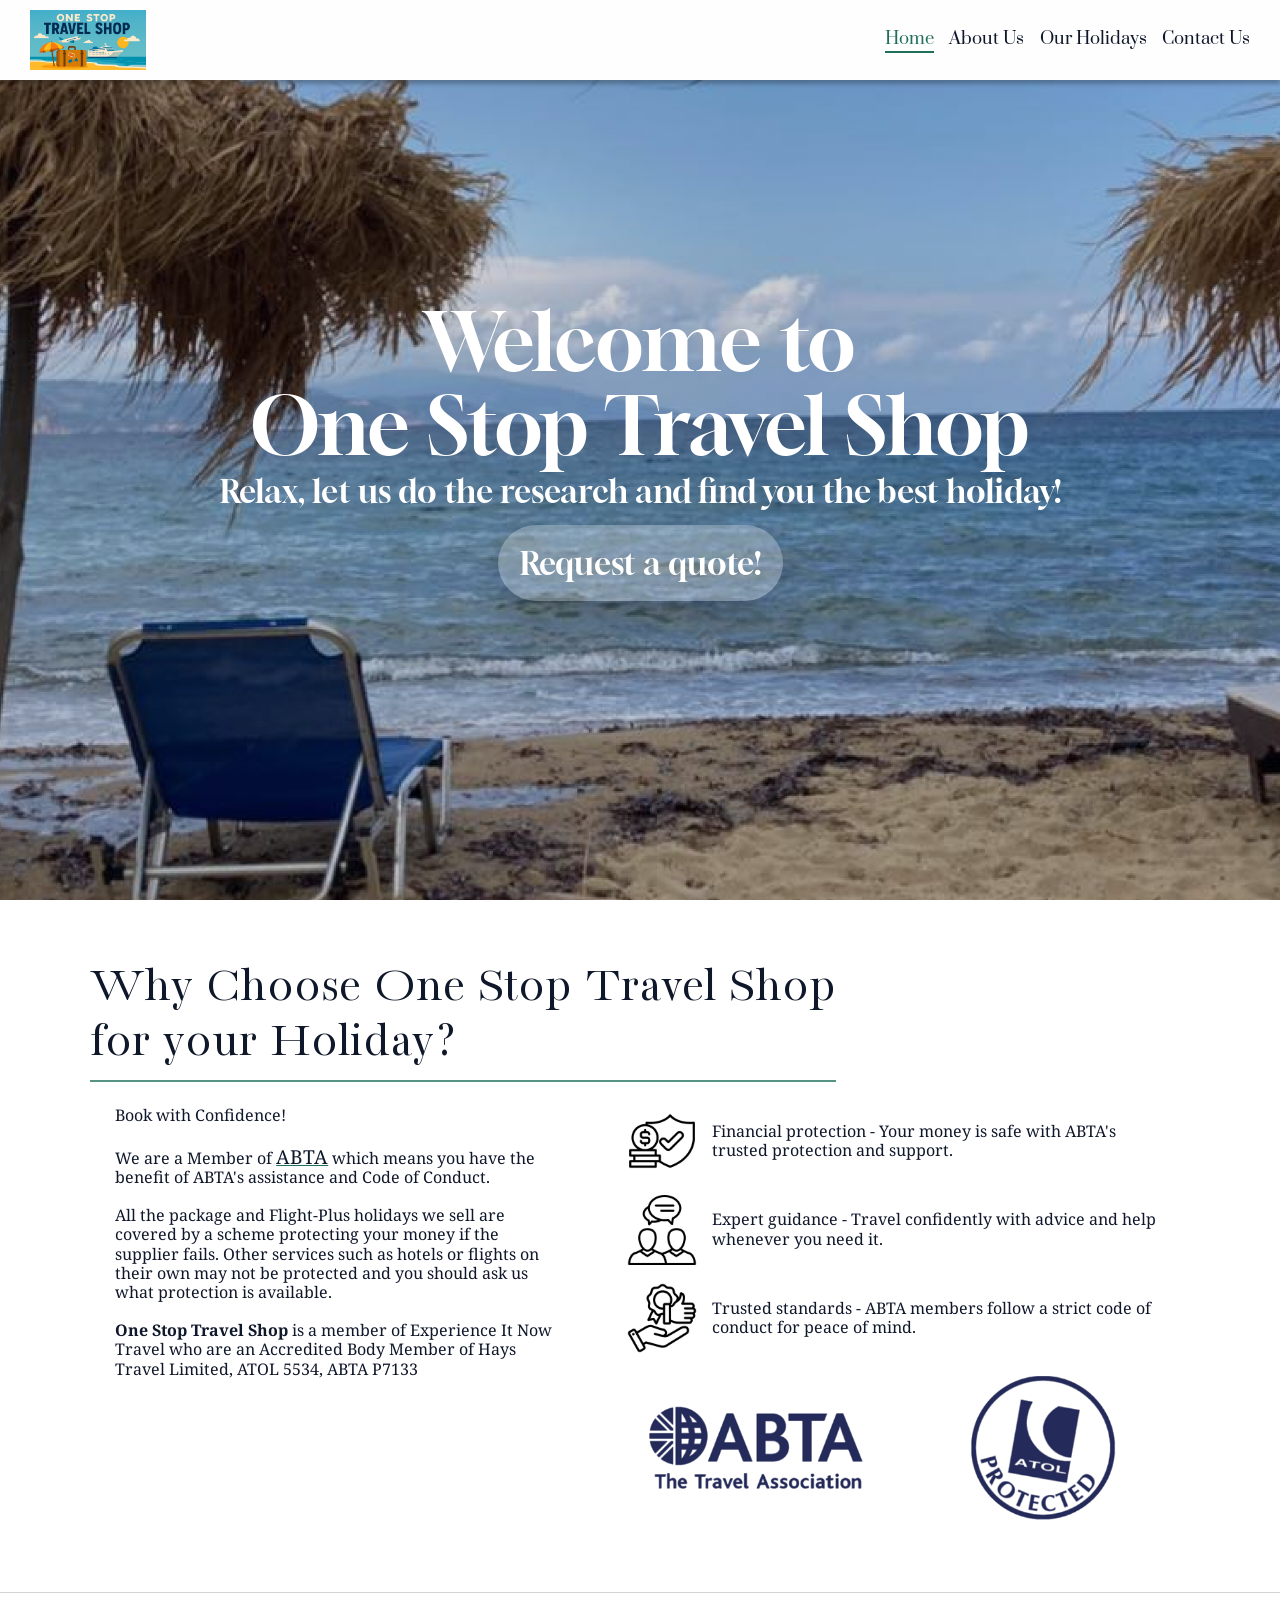
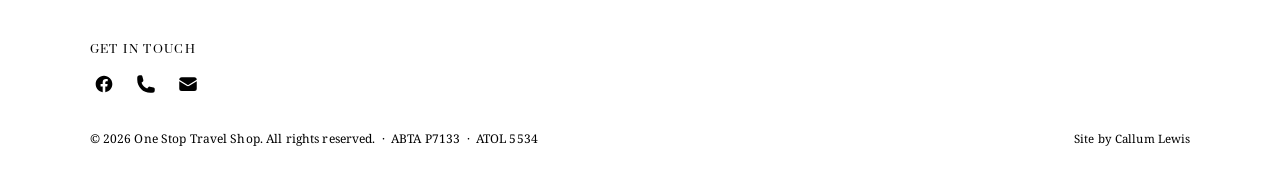
<file: index.html>
<!doctype html>
<html lang="en">
  <head>
    <meta charset="utf-8" />
    <meta name="viewport" content="width=device-width, initial-scale=1" />
    <title>One Stop Travel Shop</title>
    <meta
      name="description"
      content="Relax, let us do the research and find you the best holiday."
    />

    <!-- General css -->
    <link rel="stylesheet" href="css/general/reset.css" />
    <link rel="stylesheet" href="css/general/text.css" />
    <link rel="stylesheet" href="css/general/header.css" />
    <link rel="stylesheet" href="css/general/footer.css">

    <!-- Page specific css -->
    <link rel="stylesheet" href="css/pages/home.css" />
  </head>

  <body>
    <header class="site-header">
      <div class="container header-inner">
        <a class="brand" href="/" aria-label="One Stop Travel Shop, home">
          <img
            class="brand-logo"
            src="img/logo.png"
            width="220"
            height="80"
            alt="One Stop Travel Shop logo"
            loading="eager"
            decoding="async"
          />
        </a>

        <nav class="site-nav" aria-label="Primary">
          <a class="nav-text is-active" href="/" aria-current="page">Home</a>
          <a class="nav-text" href="/about.html">About Us</a>
          <a class="nav-text" href="/holidays.html">Our Holidays</a>
          <a class="nav-text" href="/contact.html">Contact Us</a>
        </nav>

        <svg
          class="mobile-menu-icon"
          onclick="toggleMobileMenu()"
          xmlns="http://www.w3.org/2000/svg"
          width="800px"
          height="800px"
          viewBox="0 0 24 24"
          fill="none"
        >
          <path
            d="M4 18L20 18"
            stroke="#000000"
            stroke-width="2"
            stroke-linecap="round"
          />
          <path
            d="M4 12L20 12"
            stroke="#000000"
            stroke-width="2"
            stroke-linecap="round"
          />
          <path
            d="M4 6L20 6"
            stroke="#000000"
            stroke-width="2"
            stroke-linecap="round"
          />
        </svg>

        <nav class="mobile-nav">
          <a class="nav-text is-active" href="/" aria-current="page">Home</a>
          <a class="nav-text" href="/about.html">About Us</a>
          <a class="nav-text" href="/holidays.html">Our Holidays</a>
          <a class="nav-text" href="/contact.html">Contact Us</a>
        </nav>
      </div>
    </header>

    <main id="main">
      <section class="hero" aria-labelledby="hero-title">
        <div class="hero-media" aria-hidden="true"></div>

        <div class="container hero-inner">
          <p class="hero-title title-text">Welcome to</p>
          <h1 id="hero-title" class="hero-title title-text">
            One Stop Travel Shop
          </h1>
          <p class="hero-subtitle subtitle-text">
            Relax, let us do the research and find you the best holiday!
          </p>

          <div class="hero-actions">
            <a class="btn btn-primary subtitle-text" href="/contact.html"
              >Request a quote!</a
            >
          </div>
        </div>
      </section>

      <section class="why" id="about" aria-labelledby="why-title">
        <div class="container">
          <h2 id="why-title" class="section-title">
            Why Choose One Stop Travel Shop<br />
            for your Holiday?
          </h2>

          <div class="why-grid">
            <article class="why-copy">
              <p class="paragraph-text">
                Book with Confidence!
                <br /><br />
                We are a Member of
                <a class="link-text" href="https://www.abta.com/">ABTA</a> which
                means you have the benefit of ABTA's assistance and Code of
                Conduct. <br /><br />
                All the package and Flight-Plus holidays we sell are covered by
                a scheme protecting your money if the supplier fails. Other
                services such as hotels or flights on their own may not be
                protected and you should ask us what protection is available.
                <br /><br />
                <strong>One Stop Travel Shop</strong> is a member of Experience It Now Travel who
                are an Accredited Body Member of Hays Travel Limited, ATOL 5534,
                ABTA P7133
              </p>
            </article>

            <aside class="why-aside" aria-label="Key benefits">
              <ul class="benefits" role="list">
                <li class="benefit">
                  <span class="benefit-icon" aria-hidden="true">
                    <img
                      src="img/financial-protection-icon.png"
                      alt=""
                      aria-hidden="true"
                    />
                  </span>
                  <div class="benefit-body">
                    <p class="paragraph-text">
                      Financial protection - Your money is safe with ABTA's
                      trusted protection and support.
                    </p>
                  </div>
                </li>

                <li class="benefit">
                  <span class="benefit-icon" aria-hidden="true">
                    <img
                      src="img/expert-guidance-icon.png"
                      alt=""
                      aria-hidden="true"
                    />
                  </span>
                  <div class="benefit-body">
                    <p class="paragraph-text">
                      Expert guidance - Travel confidently with advice and help
                      whenever you need it.
                    </p>
                  </div>
                </li>

                <li class="benefit">
                  <span class="benefit-icon" aria-hidden="true">
                    <img
                      src="img/trusted-standards-icon.png"
                      alt=""
                      aria-hidden="true"
                    />
                  </span>
                  <div class="benefit-body">
                    <p class="paragraph-text">
                      Trusted standards - ABTA members follow a strict code of
                      conduct for peace of mind.
                    </p>
                  </div>
                </li>
              </ul>

              <div class="trust-badges" aria-label="Accreditations">
                <img
                  class="trust-badge"
                  src="img/abta-atol-logos.png"
                  alt="ABTA"
                  loading="lazy"
                  decoding="async"
                />
              </div>
            </aside>
          </div>
        </div>
      </section>
    </main>

    <footer class="site-footer" aria-label="Site footer">
        <!-- Social / contact links -->
        <div class="footer-socials">
          <span class="footer-socials-label">Get in touch</span>
          <div class="socials-row">
            <!-- Facebook -->
            <a
              class="social-link"
              href="https://www.facebook.com/people/One-Stop-Travel-Shop/61577239299601/"
              target="_blank"
              rel="noopener noreferrer"
              aria-label="One Stop Travel Shop on Facebook"
            >
              <svg
                xmlns="http://www.w3.org/2000/svg"
                viewBox="0 0 24 24"
                fill="currentColor"
                aria-hidden="true"
              >
                <path
                  d="M22 12c0-5.523-4.477-10-10-10S2 6.477 2 12c0 4.991 3.657 9.128 8.438 9.878v-6.987H7.898V12h2.54V9.797c0-2.506 1.492-3.89 3.777-3.89 1.094 0 2.238.195 2.238.195v2.46h-1.26c-1.243 0-1.63.771-1.63 1.562V12h2.773l-.443 2.89h-2.33v6.988C18.343 21.128 22 16.991 22 12z"
                />
              </svg>
            </a>

            <!-- Phone -->
            <a
              class="social-link"
              href="tel:+447785187289"
              aria-label="Call us on +44 7785 187289"
            >
              <svg
                xmlns="http://www.w3.org/2000/svg"
                viewBox="0 0 24 24"
                fill="currentColor"
                aria-hidden="true"
              >
                <path
                  fill-rule="evenodd"
                  d="M1.5 4.5a3 3 0 013-3h1.372c.86 0 1.61.586 1.819 1.42l1.105 4.423a1.875 1.875 0 01-.694 1.955l-1.293.97c-.135.101-.164.249-.126.352a11.285 11.285 0 006.697 6.697c.103.038.25.009.352-.126l.97-1.293a1.875 1.875 0 011.955-.694l4.423 1.105c.834.209 1.42.959 1.42 1.82V19.5a3 3 0 01-3 3h-2.25C8.552 22.5 1.5 15.448 1.5 6.75V4.5z"
                  clip-rule="evenodd"
                />
              </svg>
            </a>

            <!-- Email -->
            <a
              class="social-link"
              href="mailto:onestoptravelshop@myyahoo.com"
              aria-label="Email us at onestoptravelshop@myyahoo.com"
            >
              <svg
                xmlns="http://www.w3.org/2000/svg"
                viewBox="0 0 24 24"
                fill="currentColor"
                aria-hidden="true"
              >
                <path
                  d="M1.5 8.67v8.58a3 3 0 003 3h15a3 3 0 003-3V8.67l-8.928 5.493a3 3 0 01-3.144 0L1.5 8.67z"
                />
                <path
                  d="M22.5 6.908V6.75a3 3 0 00-3-3h-15a3 3 0 00-3 3v.158l9.714 5.978a1.5 1.5 0 001.572 0L22.5 6.908z"
                />
              </svg>
            </a>
          </div>
        </div>
      </div>

      <!-- Bottom bar -->
      <div class="footer-bottom">
        <p class="footer-legal">
          &copy; <span id="footer-year"></span> One Stop Travel Shop. All rights
          reserved. &nbsp;·&nbsp; ABTA P7133 &nbsp;·&nbsp; ATOL 5534
        </p>
        <p class="footer-credit">
          Site by
          <a
            href="https://callumlewis.uk"
            target="_blank"
            rel="noopener noreferrer"
            >Callum Lewis</a
          >
        </p>
      </div>
    </footer>

    <script>
      document.getElementById("footer-year").textContent =
        new Date().getFullYear();
    </script>

    <script src="js/home.js"></script>
  </body>
</html>
</file>
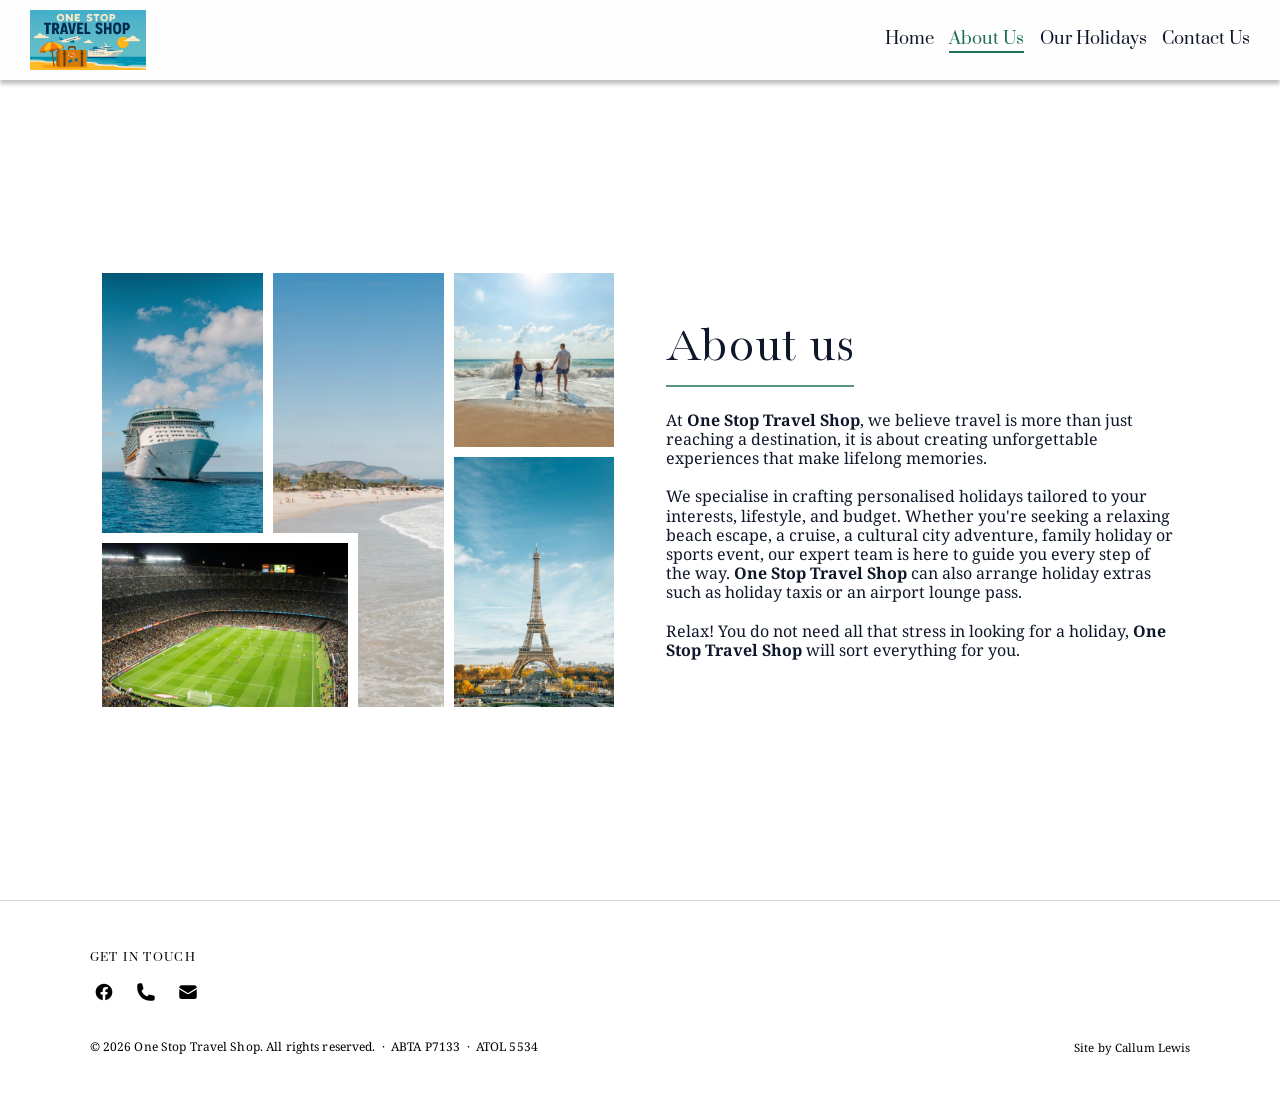
<file: about.html>
<!DOCTYPE html>
<html lang="en">
  <head>
    <meta charset="utf-8" />
    <meta name="viewport" content="width=device-width, initial-scale=1" />
    <title>One Stop Travel Shop</title>
    <meta
      name="description"
      content="Relax, let us do the research and find you the best holiday."
    />

    <!-- General css -->
    <link rel="stylesheet" href="css/general/reset.css">
    <link rel="stylesheet" href="css/general/text.css">
    <link rel="stylesheet" href="css/general/header.css">
    <link rel="stylesheet" href="css/general/footer.css">

    <!-- Page specific css -->
    <link rel="stylesheet" href="css/pages/about.css" />
  </head>

  <body>
    <header class="site-header">
      <div class="container header-inner">
        <a class="brand" href="/" aria-label="One Stop Travel Shop, home">
          <img
            class="brand-logo"
            src="img/logo.png"
            width="220"
            height="80"
            alt="One Stop Travel Shop logo"
            loading="eager"
            decoding="async"
          />
        </a>

        <nav class="site-nav" aria-label="Primary">
          <a class="nav-text" href="/">Home</a>
          <a class="nav-text is-active" href="/about.html">About Us</a>
          <a class="nav-text" href="/holidays.html">Our Holidays</a>
          <a class="nav-text" href="/contact.html">Contact Us</a>
        </nav>

        <svg class="mobile-menu-icon" onclick="toggleMobileMenu()" xmlns="http://www.w3.org/2000/svg" width="800px" height="800px" viewBox="0 0 24 24" fill="none">
          <path d="M4 18L20 18" stroke="#000000" stroke-width="2" stroke-linecap="round"/>
          <path d="M4 12L20 12" stroke="#000000" stroke-width="2" stroke-linecap="round"/>
          <path d="M4 6L20 6" stroke="#000000" stroke-width="2" stroke-linecap="round"/>
        </svg>

        <nav class="mobile-nav">
          <a class="nav-text" href="/" aria-current="page">Home</a>
          <a class="nav-text is-active" href="/about.html">About Us</a>
          <a class="nav-text" href="/holidays.html">Our Holidays</a>
          <a class="nav-text" href="/contact.html">Contact Us</a>
        </nav>
      </div>
    </header>

    <main class="about-content">
      <div class="mobile-about-info-container">
        <h2 class="section-title">About One Stop Travel Shop</h2>

        <p class="paragraph-text">
          At <strong>One Stop Travel Shop</strong>, we believe travel is more than just reaching
          a destination, it is about creating unforgettable experiences
          that make lifelong memories.
        </p>
      </div>

      <div class="about-images">
        <img src="img/about/grid-image-1.png" alt="" />
        <img src="img/about/grid-image-2.png" alt="" />
        <img src="img/about/grid-image-3.png" alt="" />
        <img src="img/about/grid-image-4.png" alt="" />
        <img src="img/about/grid-image-5.png" alt="" />
      </div>

      <div class="slideshow">
        <!-- Slideshow container -->
        <div class="slideshow-container">
          <!-- Full-width images with number and caption text -->
          <div class="mySlides fade">
            <img src="img/about/grid-image-1.png" style="width:100%">
          </div>

          <div class="mySlides fade">
            <img src="img/about/grid-image-2.png" style="width:100%">
          </div>

          <div class="mySlides fade">
            <img src="img/about/grid-image-3.png" style="width:100%">
          </div>

          <div class="mySlides fade">
            <img src="img/about/grid-image-4.png" style="width:100%">
          </div>

          <div class="mySlides fade">
            <img src="img/about/grid-image-5.png" style="width:100%">
          </div>

          <!-- Next and previous buttons -->
          <a class="prev" onclick="plusSlides(-1)">&#10094;</a>
          <a class="next" onclick="plusSlides(1)">&#10095;</a>
        </div>
        <br>

        <!-- The dots/circles -->
        <div class="dots" style="text-align:center">
          <span class="dot" onclick="currentSlide(1)"></span>
          <span class="dot" onclick="currentSlide(2)"></span>
          <span class="dot" onclick="currentSlide(3)"></span>
          <span class="dot" onclick="currentSlide(4)"></span>
          <span class="dot" onclick="currentSlide(5)"></span>
        </div>
      </div>

      <div class="about-info-container">
        <h2 class="section-title">About us</h2>

        <p class="paragraph-text">
          At <strong>One Stop Travel Shop</strong>, we believe travel is more than just reaching
          a destination, it is about creating unforgettable experiences
          that make lifelong memories.
          <br />
          <br />
          We specialise in crafting personalised holidays tailored to your
          interests, lifestyle, and budget. Whether you're seeking a relaxing
          beach escape, a cruise, a cultural city adventure, family holiday or
          sports event, our expert team is here to guide you every step of the
          way. <strong>One Stop Travel Shop</strong> can also arrange holiday extras such as
          holiday taxis or an airport lounge pass.
          <br />
          <br />
          Relax! You do not need all that stress in looking for a holiday, 
          <strong>One Stop Travel Shop</strong> will sort everything for you.
        </p>
      </div>

      <div class="mobile-about-info-container">
        <p class="paragraph-text">
          We specialise in crafting personalised holidays tailored to your
          interests, lifestyle, and budget. Whether you're seeking a relaxing
          beach escape, a cruise, a cultural city adventure, family holiday or
          sports event, our expert team is here to guide you every step of the
          way. <strong>One Stop Travel Shop</strong> can also arrange holiday extras such as
          holiday taxis or an airport lounge pass.
          <br />
          <br />
          Relax! You do not need all that stress in looking for a holiday, 
          <strong>One Stop Travel Shop</strong> will sort everything for you.
        </p>
      </div>
    </main>

    <footer class="site-footer" aria-label="Site footer">
        <!-- Social / contact links -->
        <div class="footer-socials">
          <span class="footer-socials-label">Get in touch</span>
          <div class="socials-row">
            <!-- Facebook -->
            <a
              class="social-link"
              href="https://www.facebook.com/people/One-Stop-Travel-Shop/61577239299601/"
              target="_blank"
              rel="noopener noreferrer"
              aria-label="One Stop Travel Shop on Facebook"
            >
              <svg
                xmlns="http://www.w3.org/2000/svg"
                viewBox="0 0 24 24"
                fill="currentColor"
                aria-hidden="true"
              >
                <path
                  d="M22 12c0-5.523-4.477-10-10-10S2 6.477 2 12c0 4.991 3.657 9.128 8.438 9.878v-6.987H7.898V12h2.54V9.797c0-2.506 1.492-3.89 3.777-3.89 1.094 0 2.238.195 2.238.195v2.46h-1.26c-1.243 0-1.63.771-1.63 1.562V12h2.773l-.443 2.89h-2.33v6.988C18.343 21.128 22 16.991 22 12z"
                />
              </svg>
            </a>

            <!-- Phone -->
            <a
              class="social-link"
              href="tel:+447785187289"
              aria-label="Call us on +44 7785 187289"
            >
              <svg
                xmlns="http://www.w3.org/2000/svg"
                viewBox="0 0 24 24"
                fill="currentColor"
                aria-hidden="true"
              >
                <path
                  fill-rule="evenodd"
                  d="M1.5 4.5a3 3 0 013-3h1.372c.86 0 1.61.586 1.819 1.42l1.105 4.423a1.875 1.875 0 01-.694 1.955l-1.293.97c-.135.101-.164.249-.126.352a11.285 11.285 0 006.697 6.697c.103.038.25.009.352-.126l.97-1.293a1.875 1.875 0 011.955-.694l4.423 1.105c.834.209 1.42.959 1.42 1.82V19.5a3 3 0 01-3 3h-2.25C8.552 22.5 1.5 15.448 1.5 6.75V4.5z"
                  clip-rule="evenodd"
                />
              </svg>
            </a>

            <!-- Email -->
            <a
              class="social-link"
              href="mailto:onestoptravelshop@myyahoo.com"
              aria-label="Email us at onestoptravelshop@myyahoo.com"
            >
              <svg
                xmlns="http://www.w3.org/2000/svg"
                viewBox="0 0 24 24"
                fill="currentColor"
                aria-hidden="true"
              >
                <path
                  d="M1.5 8.67v8.58a3 3 0 003 3h15a3 3 0 003-3V8.67l-8.928 5.493a3 3 0 01-3.144 0L1.5 8.67z"
                />
                <path
                  d="M22.5 6.908V6.75a3 3 0 00-3-3h-15a3 3 0 00-3 3v.158l9.714 5.978a1.5 1.5 0 001.572 0L22.5 6.908z"
                />
              </svg>
            </a>
          </div>
        </div>
      </div>

      <!-- Bottom bar -->
      <div class="footer-bottom">
        <p class="footer-legal">
          &copy; <span id="footer-year"></span> One Stop Travel Shop. All rights
          reserved. &nbsp;·&nbsp; ABTA P7133 &nbsp;·&nbsp; ATOL 5534
        </p>
        <p class="footer-credit">
          Site by
          <a
            href="https://callumlewis.uk"
            target="_blank"
            rel="noopener noreferrer"
            >Callum Lewis</a
          >
        </p>
      </div>
    </footer>

    <script>
      document.getElementById("footer-year").textContent =
        new Date().getFullYear();
    </script>

    <script src="js/about.js"></script>
    <script src="js/home.js"></script>
  </body>
</html>
</file>
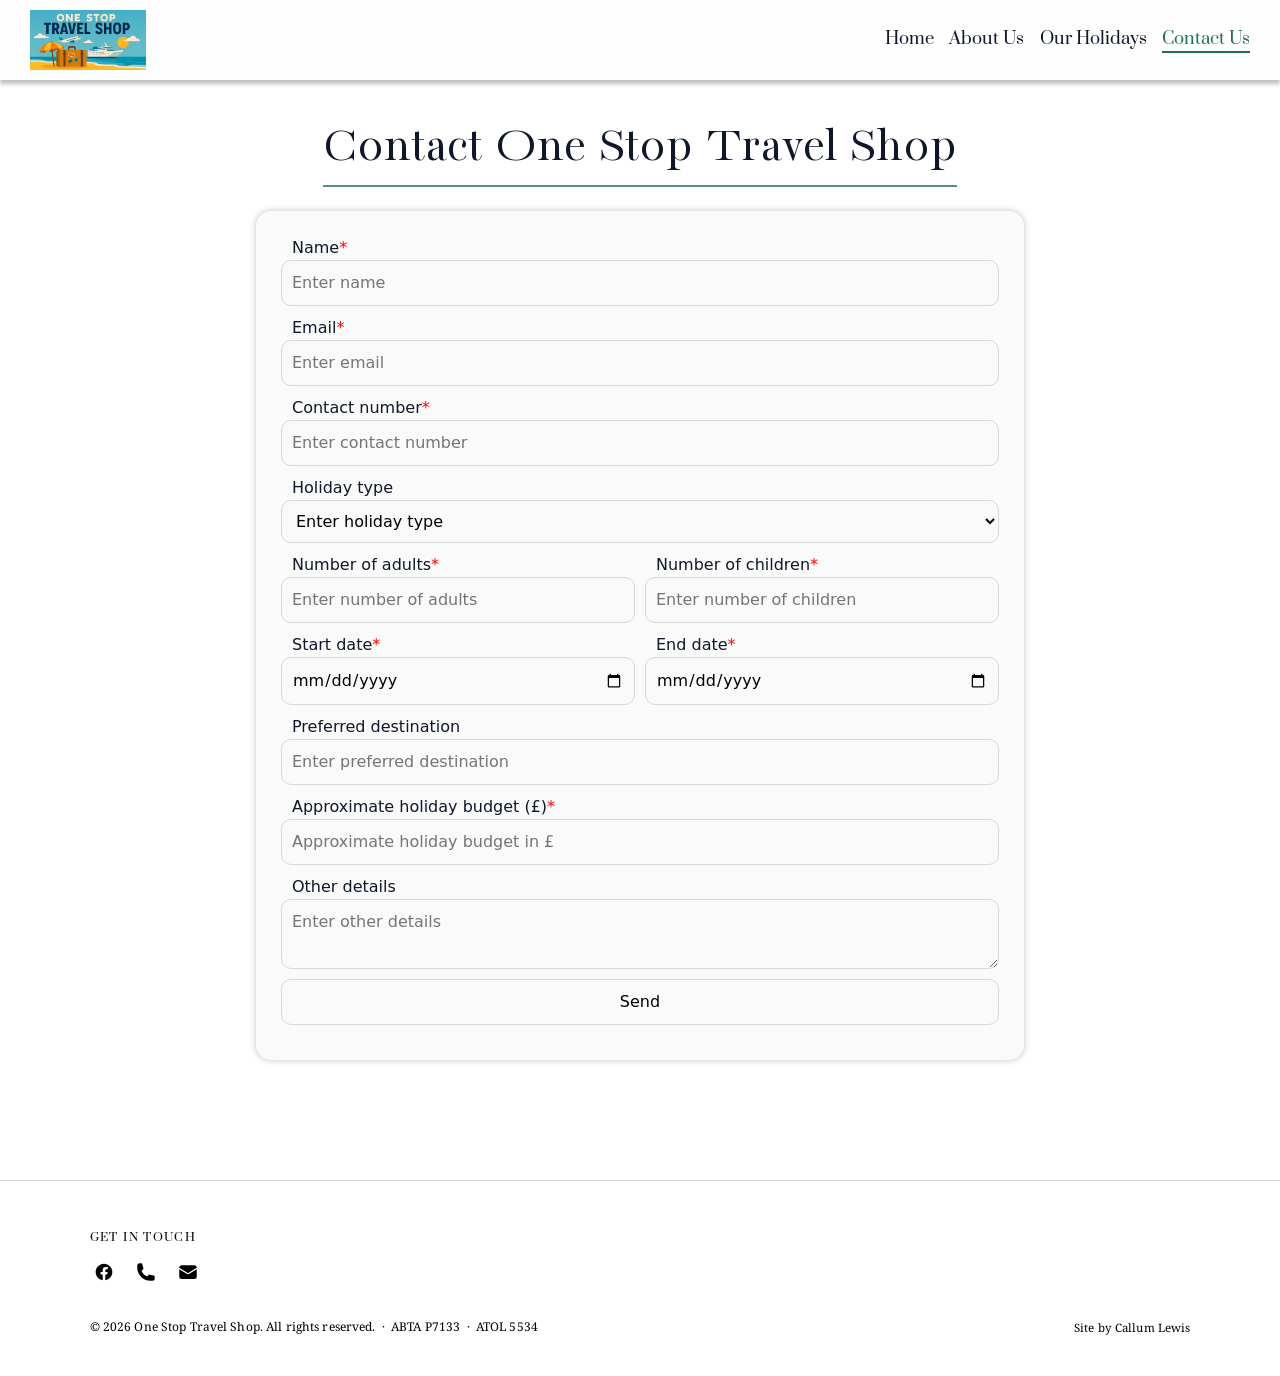
<file: contact.html>
<!doctype html>
<html lang="en">
  <head>
    <meta charset="utf-8" />
    <meta name="viewport" content="width=device-width, initial-scale=1" />
    <title>One Stop Travel Shop</title>
    <meta name="description" content="Relax, let us do the research and find you the best holiday." />
    
    <!-- General css -->
    <link rel="stylesheet" href="css/general/reset.css">
    <link rel="stylesheet" href="css/general/text.css">
    <link rel="stylesheet" href="css/general/header.css">
    <link rel="stylesheet" href="css/general/footer.css">

    <!-- Page specific css -->
    <link rel="stylesheet" href="css/pages/contact.css" />
  </head>

  <body>
    <header class="site-header">
      <div class="container header-inner">
        <a class="brand" href="/" aria-label="One Stop Travel Shop, home">
          <img
            class="brand-logo"
            src="img/logo.png"
            width="220"
            height="80"
            alt="One Stop Travel Shop logo"
            loading="eager"
            decoding="async"
          />
        </a>

        <nav class="site-nav" aria-label="Primary">
          <a class="nav-text" href="/">Home</a>
          <a class="nav-text" href="/about.html">About Us</a>
          <a class="nav-text" href="/holidays.html">Our Holidays</a>
          <a class="nav-text is-active" href="/contact.html">Contact Us</a>
        </nav>

        <svg class="mobile-menu-icon" onclick="toggleMobileMenu()" xmlns="http://www.w3.org/2000/svg" width="800px" height="800px" viewBox="0 0 24 24" fill="none">
          <path d="M4 18L20 18" stroke="#000000" stroke-width="2" stroke-linecap="round"/>
          <path d="M4 12L20 12" stroke="#000000" stroke-width="2" stroke-linecap="round"/>
          <path d="M4 6L20 6" stroke="#000000" stroke-width="2" stroke-linecap="round"/>
        </svg>

        <nav class="mobile-nav">
          <a class="nav-text" href="/" aria-current="page">Home</a>
          <a class="nav-text" href="/about.html">About Us</a>
          <a class="nav-text" href="/holidays.html">Our Holidays</a>
          <a class="nav-text is-active" href="/contact.html">Contact Us</a>
        </nav>
      </div>
    </header>

    <main>
      <h2 class="section-title">Contact One Stop Travel Shop</h2>
      <div class="form-container">
        <form action="https://formsubmit.co/onestoptravelshop@myyahoo.com" method="POST">
          <input type="hidden" name="_template" value="table">
          <input type="hidden" name="_next" value="https://onestoptravelshop.uk/thankyou.html">

          <label for="Name">Name<span class="required">*</span></label>
          <input type="text" name="Name" placeholder="Enter name" class="full-width-input" maxlength="150" required>

          <label for="Name">Email<span class="required">*</span></label>
          <input type="email" name="Email" placeholder="Enter email" class="full-width-input" maxlength="150" required>

          <label for="Name">Contact number<span class="required">*</span></label>
          <input type="tel" name="Contact number" placeholder="Enter contact number" class="full-width-input" required>

          <label for="Holiday type">Holiday type</label>
          <select name="Holiday type" class="full-width-input">
            <option value="" disabled selected hidden>Enter holiday type</option>
            <option value="Beach holiday">Beach holiday</option>
            <option value="City break">City break</option>
            <option value="Cruise">Cruise</option>
            <option value="Family holiday">Family holiday</option>
            <option value="Sports break">Sports break</option>
          </select>

          <div class="half-width-input-container">
            <div class="input-group">
              <label for="Name">Number of adults<span class="required">*</span></label>
              <input type="number" name="Number of adults" placeholder="Enter number of adults" min="0" max="20" required>
            </div>

            <div class="input-group">
              <label for="Name">Number of children<span class="required">*</span></label>
              <input type="number" name="Number of children" placeholder="Enter number of children" min="0" max="20" required>
            </div>
          </div>

          <div class="half-width-input-container">
            <div class="input-group">
              <label for="Name">Start date<span class="required">*</span></label>
              <input type="date" name="Start date" required>
            </div>

            <div class="input-group">
              <label for="Name">End date<span class="required">*</span></label>
              <input type="date" name="End date" required>
            </div>
          </div>

          <label for="Preferred destination">Preferred destination</label>
          <input type="text" name="Preferred destination" placeholder="Enter preferred destination" class="full-width-input">

          <label for="Approximate holiday budget (£)">Approximate holiday budget (£)<span class="required">*</span></label>
          <input type="number" name="Approximate holiday budget (£)" placeholder="Approximate holiday budget in £" min="100" step="100" class="full-width-input" required>

          <label for="Other details">Other details</label>
          <textarea name="Other details" placeholder="Enter other details" class="full-width-input" maxlength="2000"></textarea>

          <button type="submit" class="full-width-input submit">Send</button>
        </form>
      </div>
    </main>

    <footer class="site-footer" aria-label="Site footer">
        <!-- Social / contact links -->
        <div class="footer-socials">
          <span class="footer-socials-label">Get in touch</span>
          <div class="socials-row">
            <!-- Facebook -->
            <a
              class="social-link"
              href="https://www.facebook.com/people/One-Stop-Travel-Shop/61577239299601/"
              target="_blank"
              rel="noopener noreferrer"
              aria-label="One Stop Travel Shop on Facebook"
            >
              <svg
                xmlns="http://www.w3.org/2000/svg"
                viewBox="0 0 24 24"
                fill="currentColor"
                aria-hidden="true"
              >
                <path
                  d="M22 12c0-5.523-4.477-10-10-10S2 6.477 2 12c0 4.991 3.657 9.128 8.438 9.878v-6.987H7.898V12h2.54V9.797c0-2.506 1.492-3.89 3.777-3.89 1.094 0 2.238.195 2.238.195v2.46h-1.26c-1.243 0-1.63.771-1.63 1.562V12h2.773l-.443 2.89h-2.33v6.988C18.343 21.128 22 16.991 22 12z"
                />
              </svg>
            </a>

            <!-- Phone -->
            <a
              class="social-link"
              href="tel:+447785187289"
              aria-label="Call us on +44 7785 187289"
            >
              <svg
                xmlns="http://www.w3.org/2000/svg"
                viewBox="0 0 24 24"
                fill="currentColor"
                aria-hidden="true"
              >
                <path
                  fill-rule="evenodd"
                  d="M1.5 4.5a3 3 0 013-3h1.372c.86 0 1.61.586 1.819 1.42l1.105 4.423a1.875 1.875 0 01-.694 1.955l-1.293.97c-.135.101-.164.249-.126.352a11.285 11.285 0 006.697 6.697c.103.038.25.009.352-.126l.97-1.293a1.875 1.875 0 011.955-.694l4.423 1.105c.834.209 1.42.959 1.42 1.82V19.5a3 3 0 01-3 3h-2.25C8.552 22.5 1.5 15.448 1.5 6.75V4.5z"
                  clip-rule="evenodd"
                />
              </svg>
            </a>

            <!-- Email -->
            <a
              class="social-link"
              href="mailto:onestoptravelshop@myyahoo.com"
              aria-label="Email us at onestoptravelshop@myyahoo.com"
            >
              <svg
                xmlns="http://www.w3.org/2000/svg"
                viewBox="0 0 24 24"
                fill="currentColor"
                aria-hidden="true"
              >
                <path
                  d="M1.5 8.67v8.58a3 3 0 003 3h15a3 3 0 003-3V8.67l-8.928 5.493a3 3 0 01-3.144 0L1.5 8.67z"
                />
                <path
                  d="M22.5 6.908V6.75a3 3 0 00-3-3h-15a3 3 0 00-3 3v.158l9.714 5.978a1.5 1.5 0 001.572 0L22.5 6.908z"
                />
              </svg>
            </a>
          </div>
        </div>
      </div>

      <!-- Bottom bar -->
      <div class="footer-bottom">
        <p class="footer-legal">
          &copy; <span id="footer-year"></span> One Stop Travel Shop. All rights
          reserved. &nbsp;·&nbsp; ABTA P7133 &nbsp;·&nbsp; ATOL 5534
        </p>
        <p class="footer-credit">
          Site by
          <a
            href="https://callumlewis.uk"
            target="_blank"
            rel="noopener noreferrer"
            >Callum Lewis</a
          >
        </p>
      </div>
    </footer>

    <script>
      document.getElementById("footer-year").textContent =
        new Date().getFullYear();
    </script>

    <script src="js/home.js"></script>
  </body>
</html>
</file>
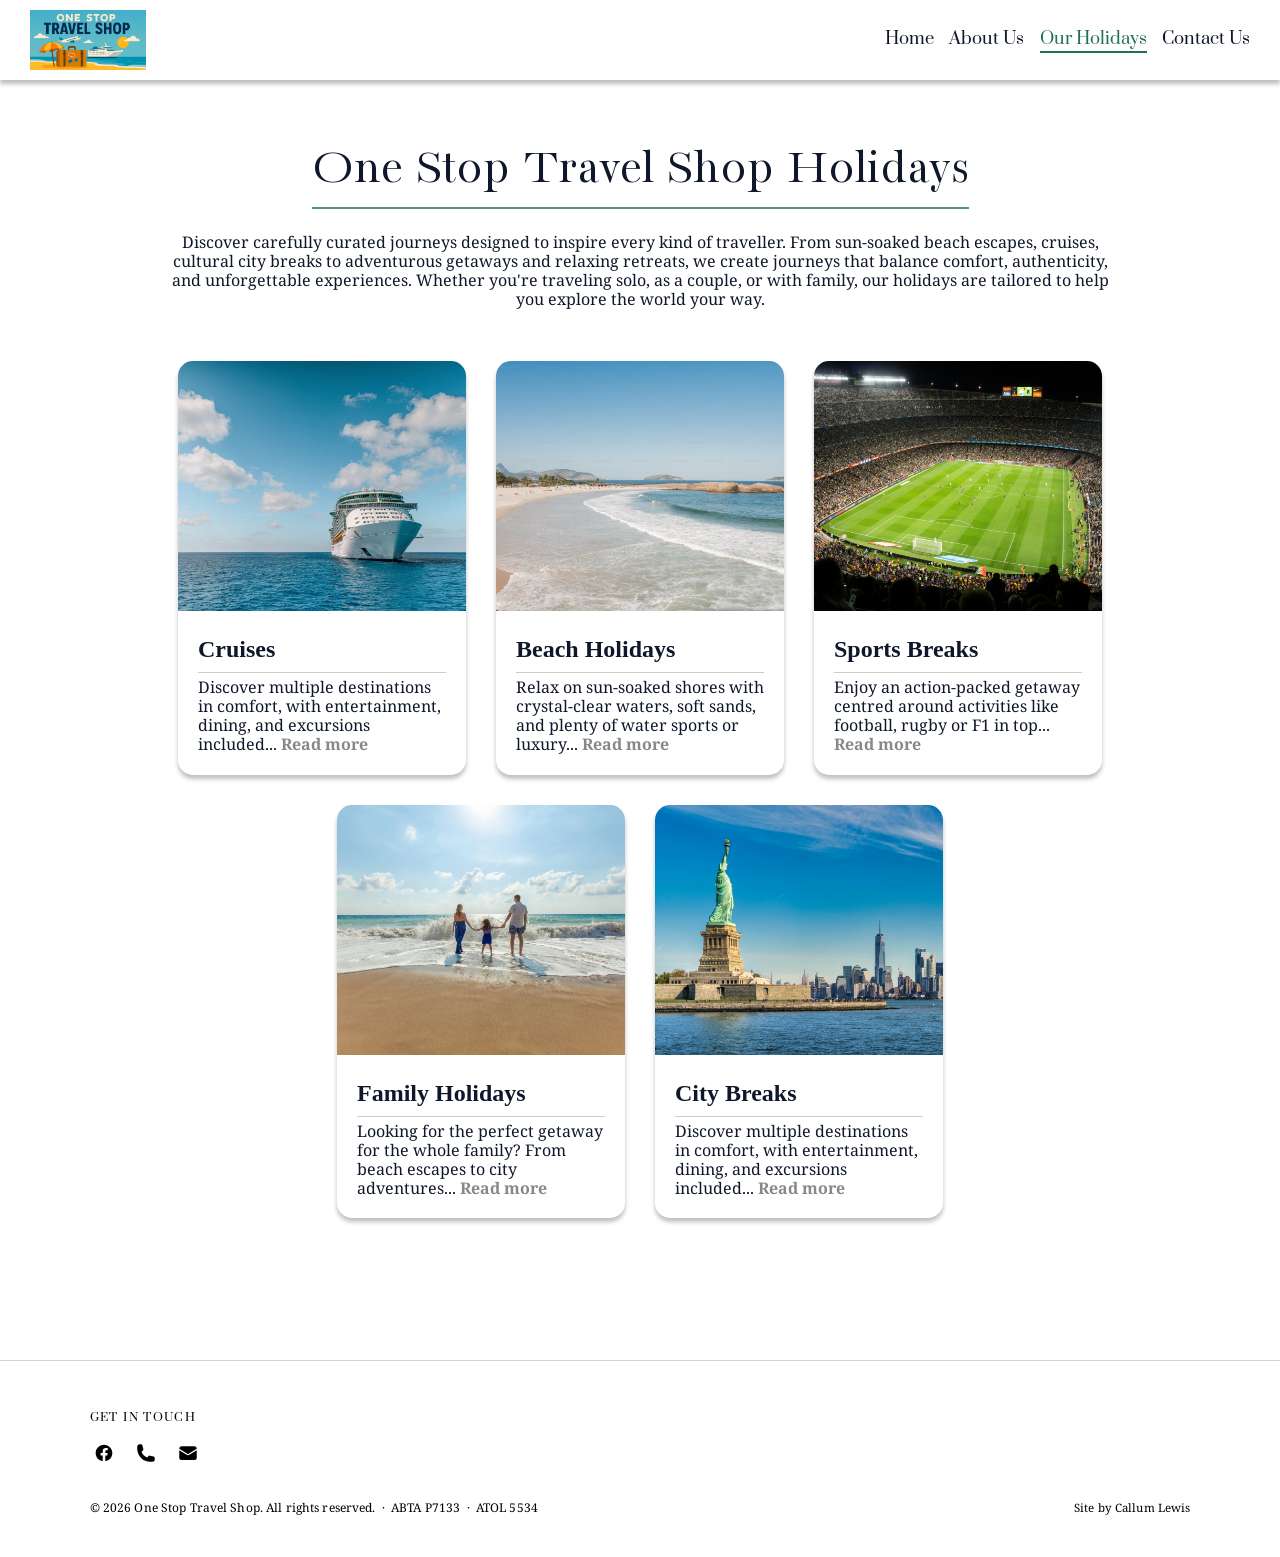
<file: holidays.html>
<!DOCTYPE html>
<html lang="en">
  <head>
    <meta charset="utf-8" />
    <meta name="viewport" content="width=device-width, initial-scale=1" />
    <title>One Stop Travel Shop</title>
    <meta
      name="description"
      content="Relax, let us do the research and find you the best holiday."
    />
    
    <!-- General css -->
    <link rel="stylesheet" href="css/general/reset.css">
    <link rel="stylesheet" href="css/general/text.css">
    <link rel="stylesheet" href="css/general/header.css">
    <link rel="stylesheet" href="css/general/footer.css">

    <!-- Page specific css -->
    <link rel="stylesheet" href="css/pages/holidays.css" />
  </head>

  <body>
    <header class="site-header">
      <div class="container header-inner">
        <a class="brand" href="/" aria-label="One Stop Travel Shop, home">
          <img
            class="brand-logo"
            src="img/logo.png"
            width="220"
            height="80"
            alt="One Stop Travel Shop logo"
            loading="eager"
            decoding="async"
          />
        </a>

        <nav class="site-nav" aria-label="Primary">
          <a class="nav-text" href="/" aria-current="page">Home</a>
          <a class="nav-text" href="/about.html">About Us</a>
          <a class="nav-text is-active" href="/holidays.html">Our Holidays</a>
          <a class="nav-text" href="/contact.html">Contact Us</a>
        </nav>

        <svg class="mobile-menu-icon" onclick="toggleMobileMenu()" xmlns="http://www.w3.org/2000/svg" width="800px" height="800px" viewBox="0 0 24 24" fill="none">
          <path d="M4 18L20 18" stroke="#000000" stroke-width="2" stroke-linecap="round"/>
          <path d="M4 12L20 12" stroke="#000000" stroke-width="2" stroke-linecap="round"/>
          <path d="M4 6L20 6" stroke="#000000" stroke-width="2" stroke-linecap="round"/>
        </svg>

        <nav class="mobile-nav">
          <a class="nav-text" href="/" aria-current="page">Home</a>
          <a class="nav-text" href="/about.html">About Us</a>
          <a class="nav-text is-active" href="/holidays.html">Our Holidays</a>
          <a class="nav-text" href="/contact.html">Contact Us</a>
        </nav>
      </div>
    </header>

    <main class="holidays-content">
      <div class="holidays-info-container">
        <h2 class="section-title">One Stop Travel Shop Holidays</h2>

        <p class="paragraph-text">
          Discover carefully curated journeys designed to inspire every kind of
          traveller. From sun-soaked beach escapes, cruises, cultural city breaks to
          adventurous getaways and relaxing retreats, we create journeys that
          balance comfort, authenticity, and unforgettable experiences. Whether
          you're traveling solo, as a couple, or with family, our holidays are
          tailored to help you explore the world your way.
        </p>
      </div>
      <div class="holiday-items">
        <a class="holiday-item" href="/holidays/cruises.html">
          <img src="img/holidays/grid/grid-image-1.png" alt="" />
          <div class="holiday-item-info">
            <h4 class="holiday-title-text"><strong>Cruises</strong></h4>
            <div class="separator"></div>
            <p class="paragraph-text">
              Discover multiple destinations in comfort, with entertainment,
              dining, and excursions included... <span class="read-more"><strong>Read more</strong></span>
            </p>
          </div>
        </a>
        <a class="holiday-item" href="/holidays/beach-holidays.html">
          <img src="img/holidays/grid/grid-image-2.png" alt="" />
          <div class="holiday-item-info">
            <h4 class="holiday-title-text"><strong>Beach Holidays</strong></h4>
            <div class="separator"></div>
            <p class="paragraph-text">
              Relax on sun-soaked shores with crystal-clear waters, soft sands,
              and plenty of water sports or luxury... <span class="read-more"><strong>Read more</strong></span>
            </p>
          </div>
        </a>
        <a class="holiday-item" href="/holidays/sports-breaks.html">
          <img src="img/holidays/grid/grid-image-3.png" alt="" />
          <div class="holiday-item-info">
            <h4 class="holiday-title-text"><strong>Sports Breaks</strong></h4>
            <div class="separator"></div>
            <p class="paragraph-text">
              Enjoy an action-packed getaway centred around activities like
              football, rugby or F1 in top... <span class="read-more"><strong>Read more</strong></span>
            </p>
          </div>
        </a>
        <a class="holiday-item" href="/holidays/family-holidays.html">
          <img src="img/holidays/grid/grid-image-4.png" alt="" />
          <div class="holiday-item-info">
            <h4 class="holiday-title-text"><strong>Family Holidays</strong></h4>
            <div class="separator"></div>
            <p class="paragraph-text">
              Looking for the perfect getaway for the whole family? From beach
              escapes to city adventures... <span class="read-more"><strong>Read more</strong></span>
            </p>
          </div>
        </a>
        <a class="holiday-item" href="/holidays/city-breaks.html">
          <img src="img/holidays/grid/grid-image-5.png" alt="" />
          <div class="holiday-item-info">
            <h4 class="holiday-title-text"><strong>City Breaks</strong></h4>
            <div class="separator"></div>
            <p class="paragraph-text">
              Discover multiple destinations in comfort, with entertainment,
              dining, and excursions included... <span class="read-more"><strong>Read more</strong></span>
            </p>
          </div>
        </a>
      </div>
    </main>

    <footer class="site-footer" aria-label="Site footer">
        <!-- Social / contact links -->
        <div class="footer-socials">
          <span class="footer-socials-label">Get in touch</span>
          <div class="socials-row">
            <!-- Facebook -->
            <a
              class="social-link"
              href="https://www.facebook.com/people/One-Stop-Travel-Shop/61577239299601/"
              target="_blank"
              rel="noopener noreferrer"
              aria-label="One Stop Travel Shop on Facebook"
            >
              <svg
                xmlns="http://www.w3.org/2000/svg"
                viewBox="0 0 24 24"
                fill="currentColor"
                aria-hidden="true"
              >
                <path
                  d="M22 12c0-5.523-4.477-10-10-10S2 6.477 2 12c0 4.991 3.657 9.128 8.438 9.878v-6.987H7.898V12h2.54V9.797c0-2.506 1.492-3.89 3.777-3.89 1.094 0 2.238.195 2.238.195v2.46h-1.26c-1.243 0-1.63.771-1.63 1.562V12h2.773l-.443 2.89h-2.33v6.988C18.343 21.128 22 16.991 22 12z"
                />
              </svg>
            </a>

            <!-- Phone -->
            <a
              class="social-link"
              href="tel:+447785187289"
              aria-label="Call us on +44 7785 187289"
            >
              <svg
                xmlns="http://www.w3.org/2000/svg"
                viewBox="0 0 24 24"
                fill="currentColor"
                aria-hidden="true"
              >
                <path
                  fill-rule="evenodd"
                  d="M1.5 4.5a3 3 0 013-3h1.372c.86 0 1.61.586 1.819 1.42l1.105 4.423a1.875 1.875 0 01-.694 1.955l-1.293.97c-.135.101-.164.249-.126.352a11.285 11.285 0 006.697 6.697c.103.038.25.009.352-.126l.97-1.293a1.875 1.875 0 011.955-.694l4.423 1.105c.834.209 1.42.959 1.42 1.82V19.5a3 3 0 01-3 3h-2.25C8.552 22.5 1.5 15.448 1.5 6.75V4.5z"
                  clip-rule="evenodd"
                />
              </svg>
            </a>

            <!-- Email -->
            <a
              class="social-link"
              href="mailto:onestoptravelshop@myyahoo.com"
              aria-label="Email us at onestoptravelshop@myyahoo.com"
            >
              <svg
                xmlns="http://www.w3.org/2000/svg"
                viewBox="0 0 24 24"
                fill="currentColor"
                aria-hidden="true"
              >
                <path
                  d="M1.5 8.67v8.58a3 3 0 003 3h15a3 3 0 003-3V8.67l-8.928 5.493a3 3 0 01-3.144 0L1.5 8.67z"
                />
                <path
                  d="M22.5 6.908V6.75a3 3 0 00-3-3h-15a3 3 0 00-3 3v.158l9.714 5.978a1.5 1.5 0 001.572 0L22.5 6.908z"
                />
              </svg>
            </a>
          </div>
        </div>
      </div>

      <!-- Bottom bar -->
      <div class="footer-bottom">
        <p class="footer-legal">
          &copy; <span id="footer-year"></span> One Stop Travel Shop. All rights
          reserved. &nbsp;·&nbsp; ABTA P7133 &nbsp;·&nbsp; ATOL 5534
        </p>
        <p class="footer-credit">
          Site by
          <a
            href="https://callumlewis.uk"
            target="_blank"
            rel="noopener noreferrer"
            >Callum Lewis</a
          >
        </p>
      </div>
    </footer>

    <script>
      document.getElementById("footer-year").textContent =
        new Date().getFullYear();
    </script>

    <script src="js/home.js"></script>
  </body>
</html>
</file>
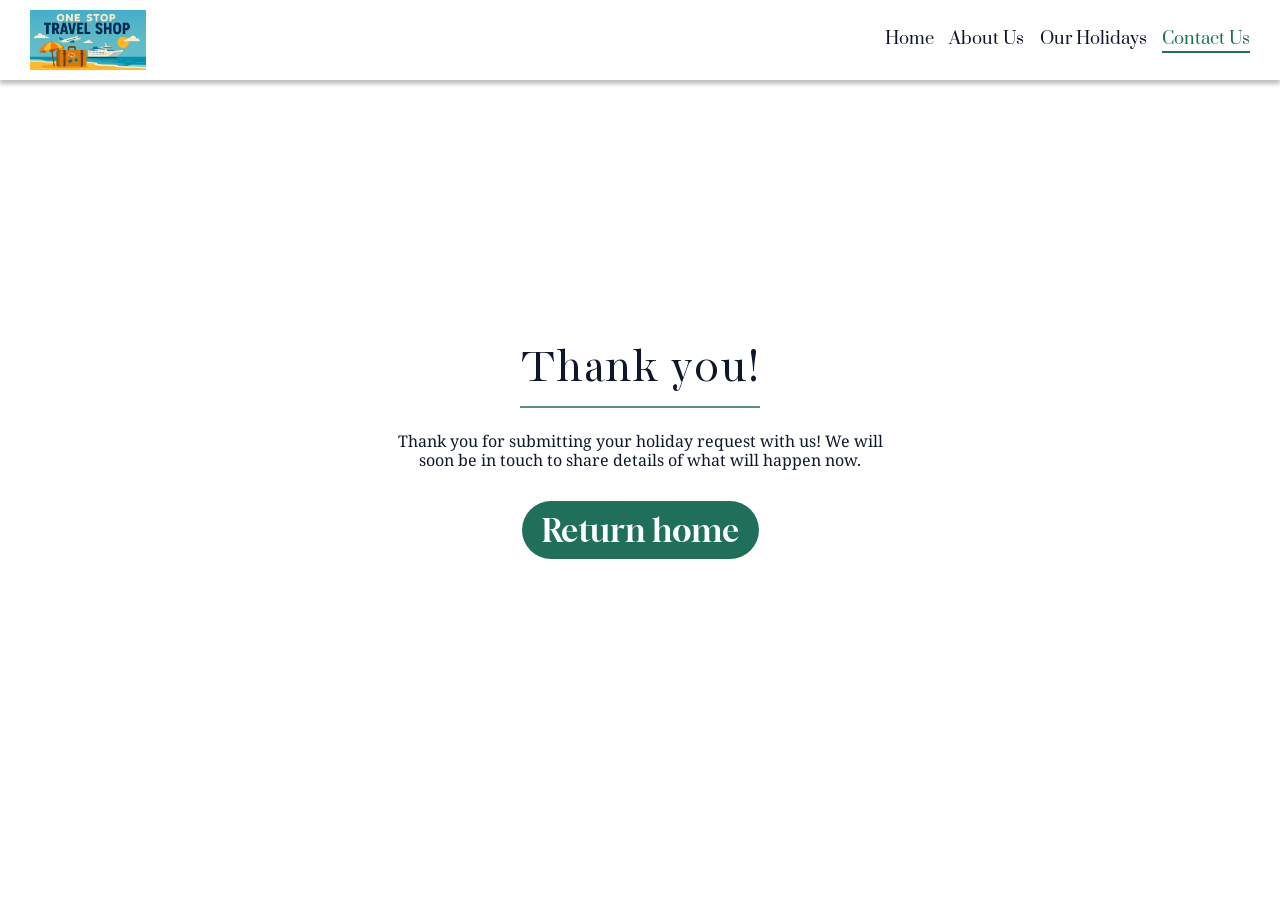
<file: thankyou.html>
<!DOCTYPE html>
<html lang="en">
  <head>
    <meta charset="utf-8" />
    <meta name="viewport" content="width=device-width, initial-scale=1" />
    <title>One Stop Travel Shop</title>
    <meta
      name="description"
      content="Relax, let us do the research and find you the best holiday."
    />
    
    <!-- General css -->
    <link rel="stylesheet" href="css/general/reset.css">
    <link rel="stylesheet" href="css/general/text.css">
    <link rel="stylesheet" href="css/general/header.css">

    <!-- Page specific css -->
    <link rel="stylesheet" href="css/pages/thankyou.css" />
  </head>

  <body>
    <header class="site-header">
      <div class="container header-inner">
        <a class="brand" href="/" aria-label="One Stop Travel Shop, home">
          <img
            class="brand-logo"
            src="img/logo.png"
            width="220"
            height="80"
            alt="One Stop Travel Shop logo"
            loading="eager"
            decoding="async"
          />
        </a>

        <nav class="site-nav" aria-label="Primary">
          <a class="nav-text" href="/" aria-current="page">Home</a>
          <a class="nav-text" href="/about.html">About Us</a>
          <a class="nav-text" href="/holidays.html">Our Holidays</a>
          <a class="nav-text is-active" href="/contact.html">Contact Us</a>
        </nav>

        <svg class="mobile-menu-icon" onclick="toggleMobileMenu()" xmlns="http://www.w3.org/2000/svg" width="800px" height="800px" viewBox="0 0 24 24" fill="none">
          <path d="M4 18L20 18" stroke="#000000" stroke-width="2" stroke-linecap="round"/>
          <path d="M4 12L20 12" stroke="#000000" stroke-width="2" stroke-linecap="round"/>
          <path d="M4 6L20 6" stroke="#000000" stroke-width="2" stroke-linecap="round"/>
        </svg>

        <nav class="mobile-nav">
          <a class="nav-text" href="/" aria-current="page">Home</a>
          <a class="nav-text" href="/about.html">About Us</a>
          <a class="nav-text" href="/holidays.html">Our Holidays</a>
          <a class="nav-text is-active" href="/contact.html">Contact Us</a>
        </nav>
      </div>
    </header>

    <main class="content">
      <div class="thank-you-container">
        <h2 class="section-title">Thank you!</h2>

        <p class="paragraph-text" style="max-width: 40vw;">
          Thank you for submitting your holiday request with us! We will soon be in touch to share details of what will happen now.
        </p>
        
        <button class="return-home"><h3 class="subtitle-text"><a href="/">Return home</a></h3></button>
    </main>

    <script src="js/home.js"></script>
  </body>
</html>
</file>
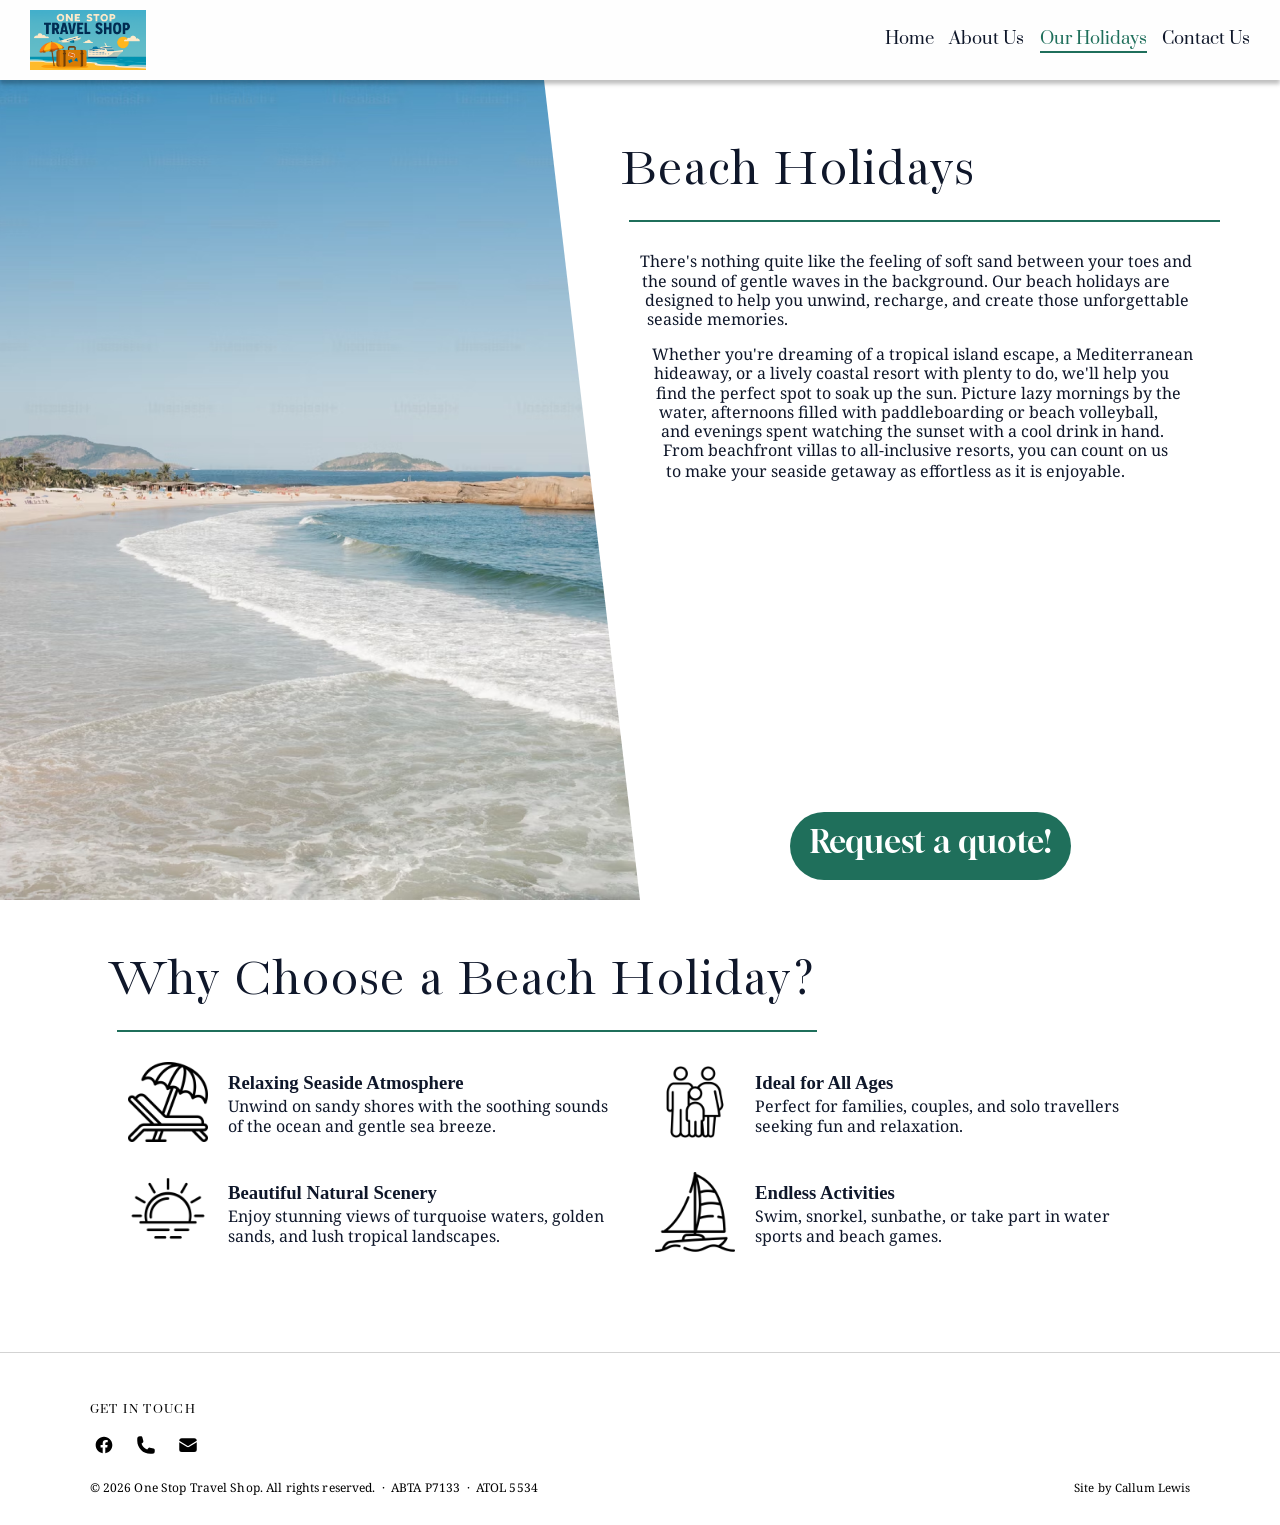
<file: holidays/beach-holidays.html>
<!DOCTYPE html>
<html lang="en">
  <head>
    <meta charset="utf-8" />
    <meta name="viewport" content="width=device-width, initial-scale=1" />
    <title>One Stop Travel Shop</title>
    <meta
      name="description"
      content="Relax, let us do the research and find you the best holiday."
    />

    <!-- General css -->
    <link rel="stylesheet" href="../css/general/reset.css">
    <link rel="stylesheet" href="../css/general/text.css">
    <link rel="stylesheet" href="../css/general/header.css">
    <link rel="stylesheet" href="../css/general/footer.css">

    <!-- Page specific css -->
    <link rel="stylesheet" href="../css/pages/holiday_type.css" />
  </head>

  <body>
    <header class="site-header">
      <div class="container header-inner">
        <a class="brand" href="/" aria-label="One Stop Travel Shop, home">
          <img
            class="brand-logo"
            src="../img/logo.png"
            width="220"
            height="80"
            alt="One Stop Travel Shop logo"
            loading="eager"
            decoding="async"
          />
        </a>

        <nav class="site-nav" aria-label="Primary">
          <a class="nav-text" href="/" aria-current="page">Home</a>
          <a class="nav-text" href="/about.html">About Us</a>
          <a class="nav-text is-active" href="/holidays.html">Our Holidays</a>
          <a class="nav-text" href="/contact.html">Contact Us</a>
        </nav>

        <svg class="mobile-menu-icon" onclick="toggleMobileMenu()" xmlns="http://www.w3.org/2000/svg" width="800px" height="800px" viewBox="0 0 24 24" fill="none">
          <path d="M4 18L20 18" stroke="#000000" stroke-width="2" stroke-linecap="round"/>
          <path d="M4 12L20 12" stroke="#000000" stroke-width="2" stroke-linecap="round"/>
          <path d="M4 6L20 6" stroke="#000000" stroke-width="2" stroke-linecap="round"/>
        </svg>

        <nav class="mobile-nav">
          <a class="nav-text" href="/" aria-current="page">Home</a>
          <a class="nav-text" href="/about.html">About Us</a>
          <a class="nav-text is-active" href="/holidays.html">Our Holidays</a>
          <a class="nav-text" href="/contact.html">Contact Us</a>
        </nav>
      </div>
    </header>

    <main class="cruises-content">
      <section class="holiday-hero">
        <div class="hero-image">
          <div class="hero-imageInner">
            <img
              class="main-image"
              src="/img/holidays/beach-holidays/beach-holidays.png"
              alt="Cruise ship on the ocean"
              style="object-position: 50% 50%;"
            />
          </div>
        </div>

        <div class="info-container">
          <h2 class="section-title" id="cruise-title">
            Beach Holidays
          </h2>

          <p class="paragraph-text" id="source">
            There's nothing quite like the feeling of soft sand between your
            toes and the sound of gentle waves in the background. Our
            beach holidays are designed to help you unwind, recharge, and
            create those unforgettable seaside memories. 
            <br><br>
            Whether you're dreaming of a tropical island escape, a
            Mediterranean hideaway, or a lively coastal resort with
            plenty to do, we'll help you find the perfect spot to soak
            up the sun. Picture lazy mornings by the water, afternoons
            filled with paddleboarding or beach volleyball, and
            evenings spent watching the sunset with a cool drink in
            hand. From beachfront villas to all-inclusive resorts, you
            can count on us to make your seaside getaway as effortless
            as it is enjoyable.
          </p>

          <div id="output"></div>

          <button class="book-now"><h3 class="subtitle-text"><a href="/contact.html">Request a quote!</a></h3></button>
        </div>
      </section>
    </main>

    <section class="why-holiday-section">
      <h2 class="section-title" id="cruise-title">
        Why Choose a Beach Holiday?
      </h2>

      <div class="reasons-container">
        <div class="reason">
          <img src="/img/holidays/beach-holidays/icon-1.png" alt="">
          <div class="reason-text">
            <h3 class="holiday-title-text">Relaxing Seaside Atmosphere</h3>
            <p class="paragraph-text">Unwind on sandy shores with the soothing sounds of the ocean and gentle sea breeze.</p>
          </div>
        </div>
        <div class="reason">
          <img src="/img/holidays/beach-holidays/icon-2.png" alt="">
          <div class="reason-text">
            <h3 class="holiday-title-text">Ideal for All Ages</h3>
            <p class="paragraph-text">Perfect for families, couples, and solo travellers seeking fun and relaxation.</p>
          </div>
        </div>
        <div class="reason">
          <img src="/img/holidays/beach-holidays/icon-3.png" alt="">
          <div class="reason-text">
            <h3 class="holiday-title-text">Beautiful Natural Scenery</h3>
            <p class="paragraph-text">Enjoy stunning views of turquoise waters, golden sands, and lush tropical landscapes.</p>
          </div>
        </div>
        <div class="reason">
          <img src="/img/holidays/beach-holidays/icon-4.png" alt="">
          <div class="reason-text">
            <h3 class="holiday-title-text">Endless Activities</h3>
            <p class="paragraph-text">Swim, snorkel, sunbathe, or take part in water sports and beach games.</p>
          </div>
        </div>
      </div>
    </section>
    <footer class="site-footer" aria-label="Site footer">
        <!-- Social / contact links -->
        <div class="footer-socials">
          <span class="footer-socials-label">Get in touch</span>
          <div class="socials-row">
            <!-- Facebook -->
            <a
              class="social-link"
              href="https://www.facebook.com/people/One-Stop-Travel-Shop/61577239299601/"
              target="_blank"
              rel="noopener noreferrer"
              aria-label="One Stop Travel Shop on Facebook"
            >
              <svg
                xmlns="http://www.w3.org/2000/svg"
                viewBox="0 0 24 24"
                fill="currentColor"
                aria-hidden="true"
              >
                <path
                  d="M22 12c0-5.523-4.477-10-10-10S2 6.477 2 12c0 4.991 3.657 9.128 8.438 9.878v-6.987H7.898V12h2.54V9.797c0-2.506 1.492-3.89 3.777-3.89 1.094 0 2.238.195 2.238.195v2.46h-1.26c-1.243 0-1.63.771-1.63 1.562V12h2.773l-.443 2.89h-2.33v6.988C18.343 21.128 22 16.991 22 12z"
                />
              </svg>
            </a>

            <!-- Phone -->
            <a
              class="social-link"
              href="tel:+447785187289"
              aria-label="Call us on +44 7785 187289"
            >
              <svg
                xmlns="http://www.w3.org/2000/svg"
                viewBox="0 0 24 24"
                fill="currentColor"
                aria-hidden="true"
              >
                <path
                  fill-rule="evenodd"
                  d="M1.5 4.5a3 3 0 013-3h1.372c.86 0 1.61.586 1.819 1.42l1.105 4.423a1.875 1.875 0 01-.694 1.955l-1.293.97c-.135.101-.164.249-.126.352a11.285 11.285 0 006.697 6.697c.103.038.25.009.352-.126l.97-1.293a1.875 1.875 0 011.955-.694l4.423 1.105c.834.209 1.42.959 1.42 1.82V19.5a3 3 0 01-3 3h-2.25C8.552 22.5 1.5 15.448 1.5 6.75V4.5z"
                  clip-rule="evenodd"
                />
              </svg>
            </a>

            <!-- Email -->
            <a
              class="social-link"
              href="mailto:onestoptravelshop@myyahoo.com"
              aria-label="Email us at onestoptravelshop@myyahoo.com"
            >
              <svg
                xmlns="http://www.w3.org/2000/svg"
                viewBox="0 0 24 24"
                fill="currentColor"
                aria-hidden="true"
              >
                <path
                  d="M1.5 8.67v8.58a3 3 0 003 3h15a3 3 0 003-3V8.67l-8.928 5.493a3 3 0 01-3.144 0L1.5 8.67z"
                />
                <path
                  d="M22.5 6.908V6.75a3 3 0 00-3-3h-15a3 3 0 00-3 3v.158l9.714 5.978a1.5 1.5 0 001.572 0L22.5 6.908z"
                />
              </svg>
            </a>
          </div>
        </div>
      </div>

      <!-- Bottom bar -->
      <div class="footer-bottom">
        <p class="footer-legal">
          &copy; <span id="footer-year"></span> One Stop Travel Shop. All rights
          reserved. &nbsp;·&nbsp; ABTA P7133 &nbsp;·&nbsp; ATOL 5534
        </p>
        <p class="footer-credit">
          Site by
          <a
            href="https://callumlewis.uk"
            target="_blank"
            rel="noopener noreferrer"
            >Callum Lewis</a
          >
        </p>
      </div>
    </footer>

    <script>
      document.getElementById("footer-year").textContent =
        new Date().getFullYear();
    </script>

    <script src="/js/holiday_type.js"></script>
    <script src="/js/home.js"></script>
  </body>
</html>
</file>
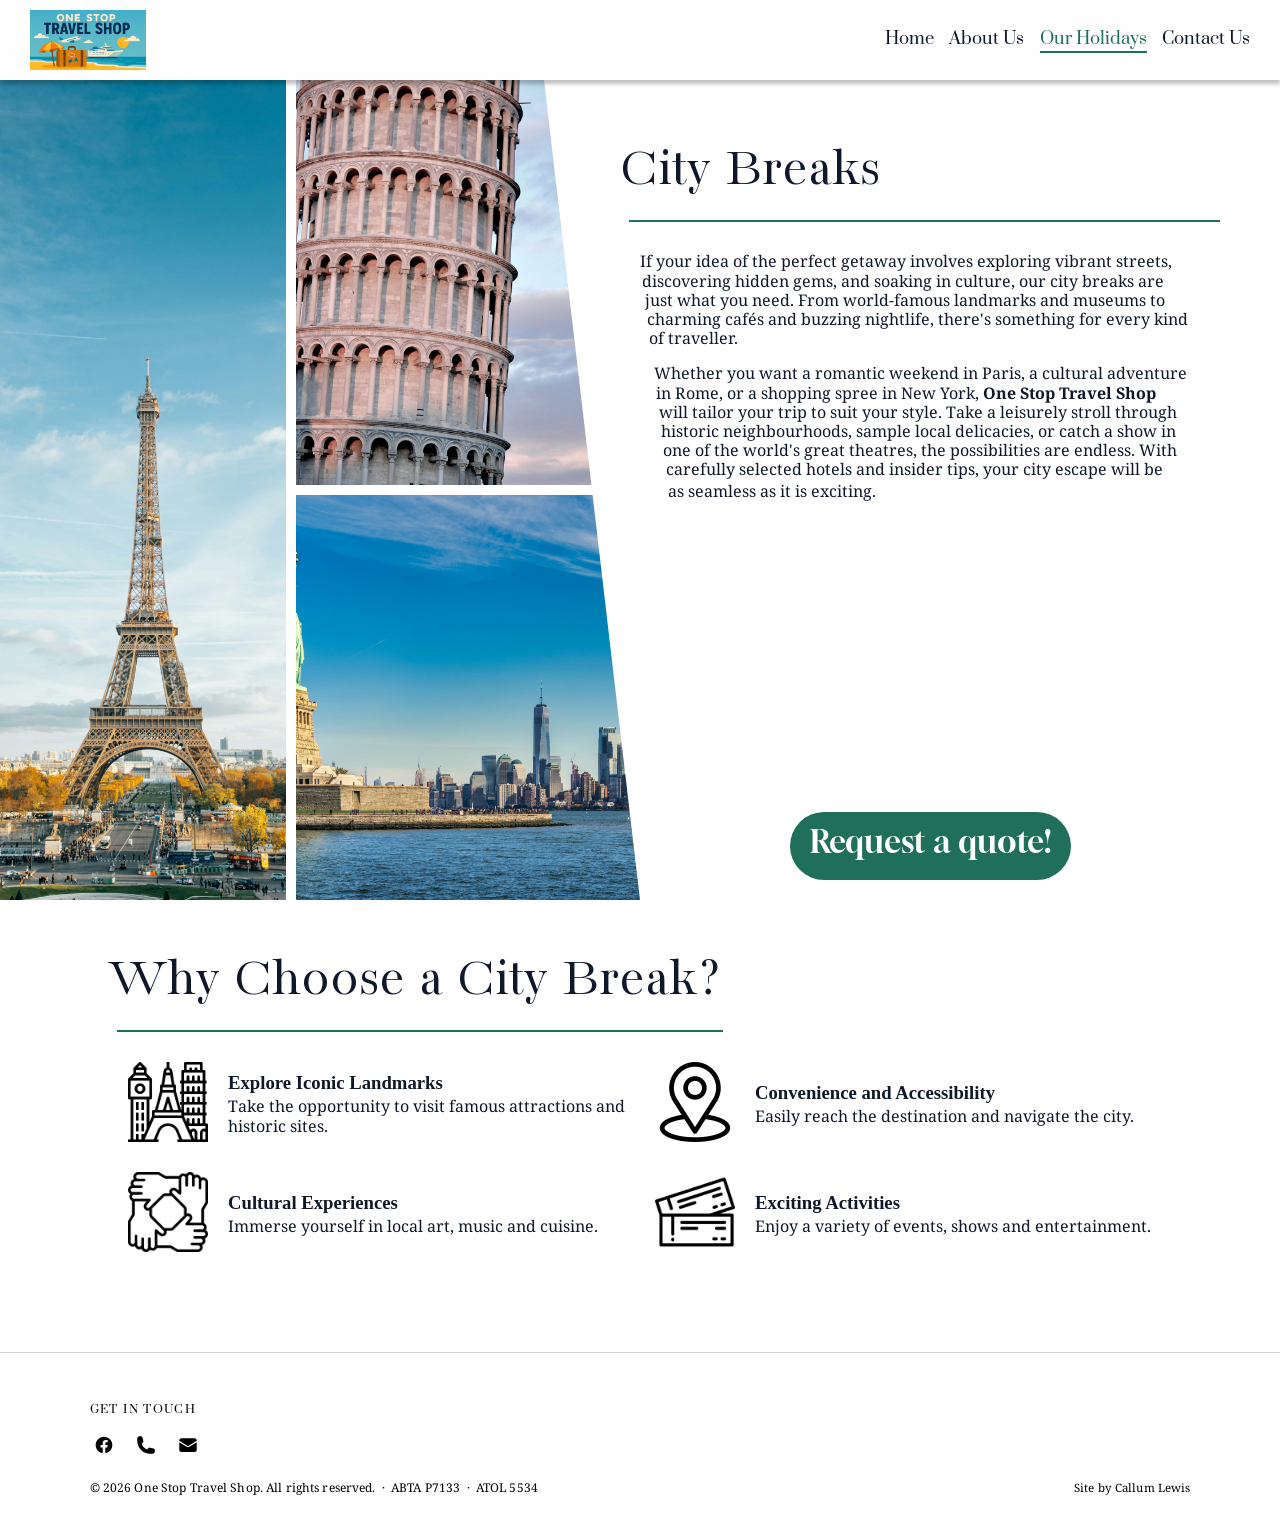
<file: holidays/city-breaks.html>
<!DOCTYPE html>
<html lang="en">
  <head>
    <meta charset="utf-8" />
    <meta name="viewport" content="width=device-width, initial-scale=1" />
    <title>One Stop Travel Shop</title>
    <meta
      name="description"
      content="Relax, let us do the research and find you the best holiday."
    />

    <!-- General css -->
    <link rel="stylesheet" href="../css/general/reset.css">
    <link rel="stylesheet" href="../css/general/text.css">
    <link rel="stylesheet" href="../css/general/header.css">
    <link rel="stylesheet" href="../css/general/footer.css">

    <!-- Page specific css -->
    <link rel="stylesheet" href="../css/pages/holiday_type.css" />
  </head>

  <body>
    <header class="site-header">
      <div class="container header-inner">
        <a class="brand" href="/" aria-label="One Stop Travel Shop, home">
          <img
            class="brand-logo"
            src="../img/logo.png"
            width="220"
            height="80"
            alt="One Stop Travel Shop logo"
            loading="eager"
            decoding="async"
          />
        </a>

        <nav class="site-nav" aria-label="Primary">
          <a class="nav-text" href="/" aria-current="page">Home</a>
          <a class="nav-text" href="/about.html">About Us</a>
          <a class="nav-text is-active" href="/holidays.html">Our Holidays</a>
          <a class="nav-text" href="/contact.html">Contact Us</a>
        </nav>

        <svg class="mobile-menu-icon" onclick="toggleMobileMenu()" xmlns="http://www.w3.org/2000/svg" width="800px" height="800px" viewBox="0 0 24 24" fill="none">
          <path d="M4 18L20 18" stroke="#000000" stroke-width="2" stroke-linecap="round"/>
          <path d="M4 12L20 12" stroke="#000000" stroke-width="2" stroke-linecap="round"/>
          <path d="M4 6L20 6" stroke="#000000" stroke-width="2" stroke-linecap="round"/>
        </svg>

        <nav class="mobile-nav">
          <a class="nav-text" href="/" aria-current="page">Home</a>
          <a class="nav-text" href="/about.html">About Us</a>
          <a class="nav-text is-active" href="/holidays.html">Our Holidays</a>
          <a class="nav-text" href="/contact.html">Contact Us</a>
        </nav>
      </div>
    </header>

    <main class="cruises-content">
      <section class="holiday-hero">
        <div class="hero-image">
          <div class="hero-imageInner triple">
            <img
              class="main-image"
              src="/img/holidays/city-breaks/city-breaks.png"
              alt="Cruise ship on the ocean"
              style="object-position: 50% 50%;"
            />
            <img
              class="main-image"
              src="/img/holidays/city-breaks/city-breaks-2.png"
              alt="Cruise ship on the ocean"
              style="object-position: 50% 50%;"
            />
            <img
              class="main-image"
              src="/img/holidays/city-breaks/city-breaks-3.png"
              alt="Cruise ship on the ocean"
              style="object-position: 50% 50%;"
            />
          </div>
        </div>

        <div class="info-container">
          <h2 class="section-title" id="cruise-title">
            City Breaks
          </h2>

          <p class="paragraph-text" id="source">
            If your idea of the perfect getaway involves exploring vibrant
            streets, discovering hidden gems, and soaking in culture, our city
            breaks are just what you need. From world-famous landmarks
            and museums to charming cafés and buzzing nightlife, there's
            something for every kind of traveller. 
            <br><br>
            Whether you want a romantic weekend in Paris, a cultural
            adventure in Rome, or a shopping spree in New York,
            <strong>One Stop Travel Shop</strong> will tailor your trip to suit your style. Take a leisurely
            stroll through historic neighbourhoods, sample local
            delicacies, or catch a show in one of the world's great
            theatres, the possibilities are endless. With carefully
            selected hotels and insider tips, your city escape will be
            as seamless as it is exciting.
          </p>

          <div id="output"></div>

          <button class="book-now"><h3 class="subtitle-text"><a href="/contact.html">Request a quote!</a></h3></button>
        </div>
      </section>
    </main>

    <section class="why-holiday-section">
      <h2 class="section-title" id="cruise-title">
        Why Choose a City Break?
      </h2>

      <div class="reasons-container">
        <div class="reason">
          <img src="/img/holidays/city-breaks/icon-1.png" alt="">
          <div class="reason-text">
            <h3 class="holiday-title-text">Explore Iconic Landmarks</h3>
            <p class="paragraph-text">Take the opportunity to visit famous attractions and historic sites.</p>
          </div>
        </div>
        <div class="reason">
          <img src="/img/holidays/city-breaks/icon-2.png" alt="">
          <div class="reason-text">
            <h3 class="holiday-title-text">Convenience and Accessibility</h3>
            <p class="paragraph-text">Easily reach the destination and navigate the city.</p>
          </div>
        </div>
        <div class="reason">
          <img src="/img/holidays/city-breaks/icon-3.png" alt="">
          <div class="reason-text">
            <h3 class="holiday-title-text">Cultural Experiences</h3>
            <p class="paragraph-text">Immerse yourself in local art, music and cuisine.</p>
          </div>
        </div>
        <div class="reason">
          <img src="/img/holidays/city-breaks/icon-4.png" alt="">
          <div class="reason-text">
            <h3 class="holiday-title-text">Exciting Activities</h3>
            <p class="paragraph-text">Enjoy a variety of events, shows and entertainment.</p>
          </div>
        </div>
      </div>
    </section>

    <footer class="site-footer" aria-label="Site footer">
        <!-- Social / contact links -->
        <div class="footer-socials">
          <span class="footer-socials-label">Get in touch</span>
          <div class="socials-row">
            <!-- Facebook -->
            <a
              class="social-link"
              href="https://www.facebook.com/people/One-Stop-Travel-Shop/61577239299601/"
              target="_blank"
              rel="noopener noreferrer"
              aria-label="One Stop Travel Shop on Facebook"
            >
              <svg
                xmlns="http://www.w3.org/2000/svg"
                viewBox="0 0 24 24"
                fill="currentColor"
                aria-hidden="true"
              >
                <path
                  d="M22 12c0-5.523-4.477-10-10-10S2 6.477 2 12c0 4.991 3.657 9.128 8.438 9.878v-6.987H7.898V12h2.54V9.797c0-2.506 1.492-3.89 3.777-3.89 1.094 0 2.238.195 2.238.195v2.46h-1.26c-1.243 0-1.63.771-1.63 1.562V12h2.773l-.443 2.89h-2.33v6.988C18.343 21.128 22 16.991 22 12z"
                />
              </svg>
            </a>

            <!-- Phone -->
            <a
              class="social-link"
              href="tel:+447785187289"
              aria-label="Call us on +44 7785 187289"
            >
              <svg
                xmlns="http://www.w3.org/2000/svg"
                viewBox="0 0 24 24"
                fill="currentColor"
                aria-hidden="true"
              >
                <path
                  fill-rule="evenodd"
                  d="M1.5 4.5a3 3 0 013-3h1.372c.86 0 1.61.586 1.819 1.42l1.105 4.423a1.875 1.875 0 01-.694 1.955l-1.293.97c-.135.101-.164.249-.126.352a11.285 11.285 0 006.697 6.697c.103.038.25.009.352-.126l.97-1.293a1.875 1.875 0 011.955-.694l4.423 1.105c.834.209 1.42.959 1.42 1.82V19.5a3 3 0 01-3 3h-2.25C8.552 22.5 1.5 15.448 1.5 6.75V4.5z"
                  clip-rule="evenodd"
                />
              </svg>
            </a>

            <!-- Email -->
            <a
              class="social-link"
              href="mailto:onestoptravelshop@myyahoo.com"
              aria-label="Email us at onestoptravelshop@myyahoo.com"
            >
              <svg
                xmlns="http://www.w3.org/2000/svg"
                viewBox="0 0 24 24"
                fill="currentColor"
                aria-hidden="true"
              >
                <path
                  d="M1.5 8.67v8.58a3 3 0 003 3h15a3 3 0 003-3V8.67l-8.928 5.493a3 3 0 01-3.144 0L1.5 8.67z"
                />
                <path
                  d="M22.5 6.908V6.75a3 3 0 00-3-3h-15a3 3 0 00-3 3v.158l9.714 5.978a1.5 1.5 0 001.572 0L22.5 6.908z"
                />
              </svg>
            </a>
          </div>
        </div>
      </div>

      <!-- Bottom bar -->
      <div class="footer-bottom">
        <p class="footer-legal">
          &copy; <span id="footer-year"></span> One Stop Travel Shop. All rights
          reserved. &nbsp;·&nbsp; ABTA P7133 &nbsp;·&nbsp; ATOL 5534
        </p>
        <p class="footer-credit">
          Site by
          <a
            href="https://callumlewis.uk"
            target="_blank"
            rel="noopener noreferrer"
            >Callum Lewis</a
          >
        </p>
      </div>
    </footer>

    <script>
      document.getElementById("footer-year").textContent =
        new Date().getFullYear();
    </script>

    <script src="/js/holiday_type.js"></script>
    <script src="/js/home.js"></script>
  </body>
</html>
</file>
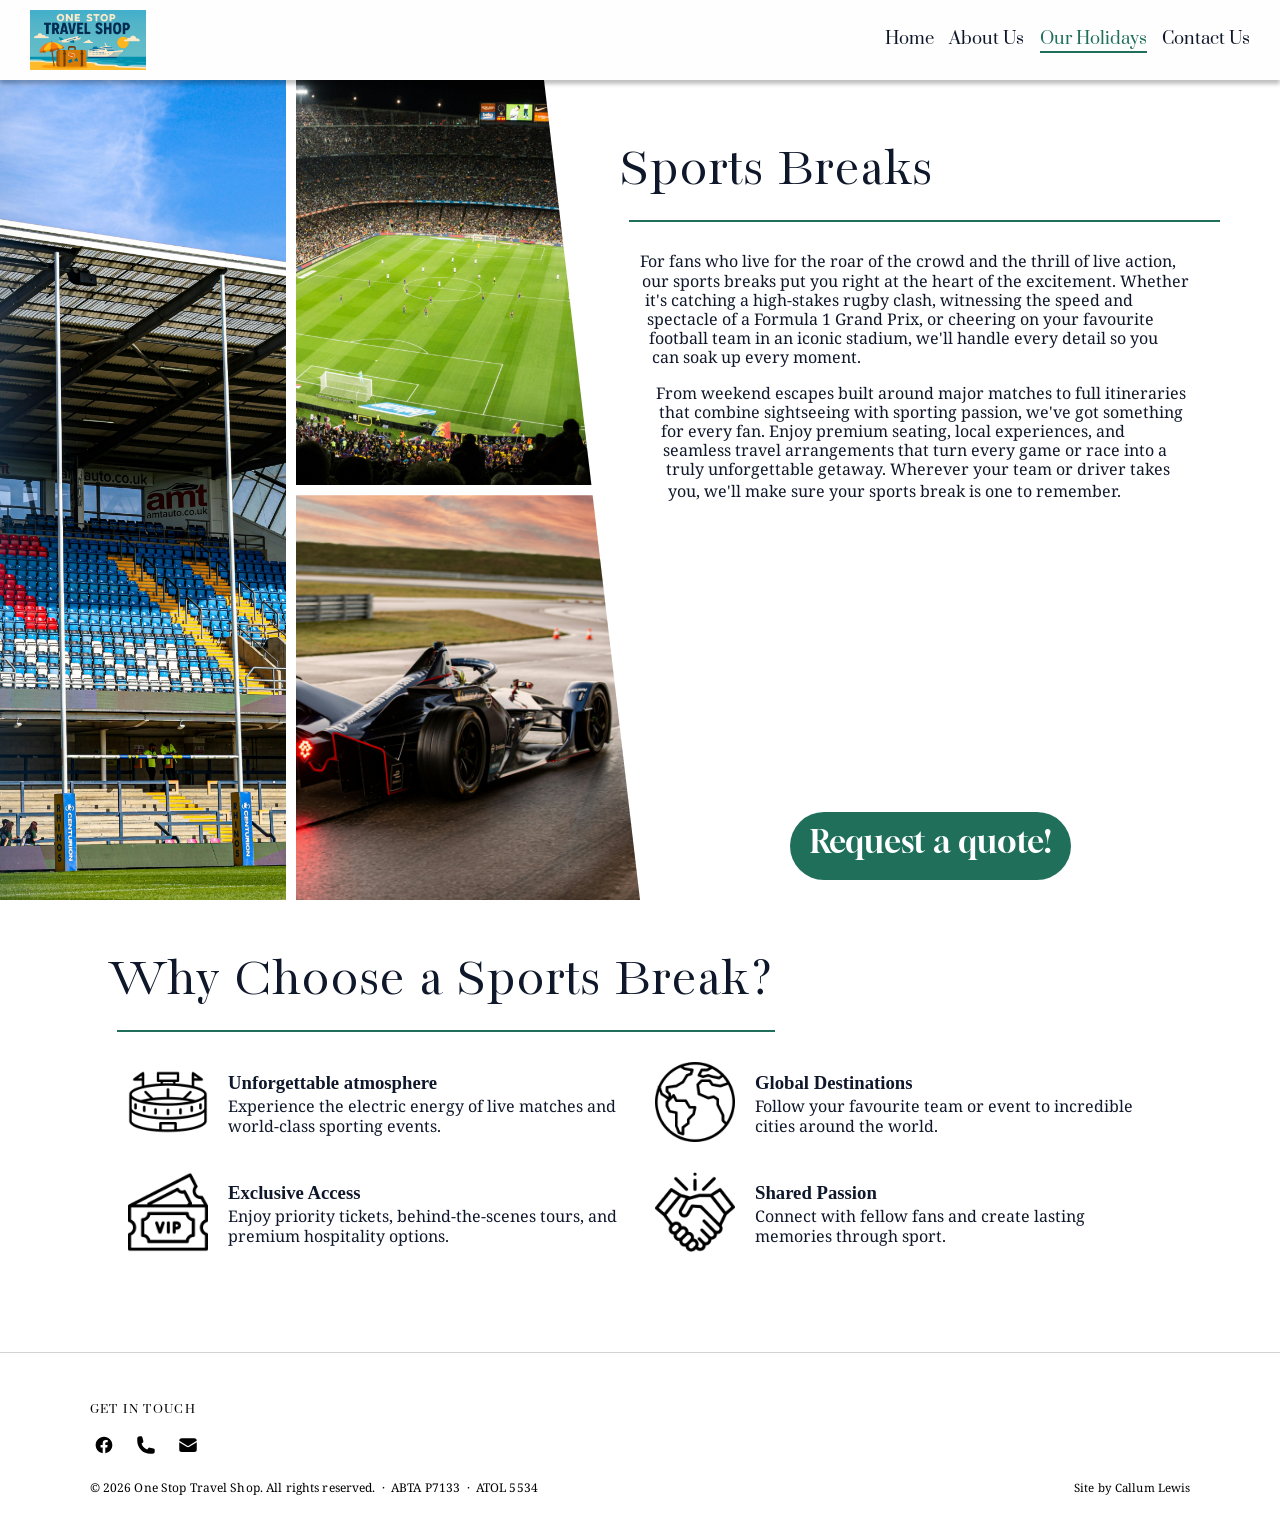
<file: holidays/sports-breaks.html>
<!DOCTYPE html>
<html lang="en">
  <head>
    <meta charset="utf-8" />
    <meta name="viewport" content="width=device-width, initial-scale=1" />
    <title>One Stop Travel Shop</title>
    <meta
      name="description"
      content="Relax, let us do the research and find you the best holiday."
    />

    <!-- General css -->
    <link rel="stylesheet" href="../css/general/reset.css">
    <link rel="stylesheet" href="../css/general/text.css">
    <link rel="stylesheet" href="../css/general/header.css">
    <link rel="stylesheet" href="../css/general/footer.css">

    <!-- Page specific css -->
    <link rel="stylesheet" href="../css/pages/holiday_type.css" />
  </head>

  <body>
    <header class="site-header">
      <div class="container header-inner">
        <a class="brand" href="/" aria-label="One Stop Travel Shop, home">
          <img
            class="brand-logo"
            src="../img/logo.png"
            width="220"
            height="80"
            alt="One Stop Travel Shop logo"
            loading="eager"
            decoding="async"
          />
        </a>

        <nav class="site-nav" aria-label="Primary">
          <a class="nav-text" href="/" aria-current="page">Home</a>
          <a class="nav-text" href="/about.html">About Us</a>
          <a class="nav-text is-active" href="/holidays.html">Our Holidays</a>
          <a class="nav-text" href="/contact.html">Contact Us</a>
        </nav>

        <svg class="mobile-menu-icon" onclick="toggleMobileMenu()" xmlns="http://www.w3.org/2000/svg" width="800px" height="800px" viewBox="0 0 24 24" fill="none">
          <path d="M4 18L20 18" stroke="#000000" stroke-width="2" stroke-linecap="round"/>
          <path d="M4 12L20 12" stroke="#000000" stroke-width="2" stroke-linecap="round"/>
          <path d="M4 6L20 6" stroke="#000000" stroke-width="2" stroke-linecap="round"/>
        </svg>

        <nav class="mobile-nav">
          <a class="nav-text" href="/" aria-current="page">Home</a>
          <a class="nav-text" href="/about.html">About Us</a>
          <a class="nav-text is-active" href="/holidays.html">Our Holidays</a>
          <a class="nav-text" href="/contact.html">Contact Us</a>
        </nav>
      </div>
    </header>

    <main class="cruises-content">
      <section class="holiday-hero">
        <div class="hero-image">
          <div class="hero-imageInner triple">
            <img
              class="main-image"
              src="/img/holidays/sports-breaks/sports-breaks.png"
              alt="Cruise ship on the ocean"
              style="object-position: 50% 50%;"
            />
            <img
              class="main-image"
              src="/img/holidays/sports-breaks/sports-breaks-2.png"
              alt="Cruise ship on the ocean"
              style="object-position: 0% 80%;"
            />
            <img
              class="main-image"
              src="/img/holidays/sports-breaks/sports-breaks-3.png"
              alt="Cruise ship on the ocean"
              style="object-position: 50% 50%;"
            />
          </div>
        </div>

        <div class="info-container">
          <h2 class="section-title" id="cruise-title">
            Sports Breaks
          </h2>

          <p class="paragraph-text" id="source">
            For fans who live for the roar of the crowd and the thrill of live
            action, our sports breaks put you right at the heart of the
            excitement. Whether it's catching a high-stakes rugby clash,
            witnessing the speed and spectacle of a Formula 1 Grand Prix,
            or cheering on your favourite football team in an iconic
            stadium, we'll handle every detail so you can soak up every
            moment. 
            <br><br>
            From weekend escapes built around major matches to full
            itineraries that combine sightseeing with sporting passion,
            we've got something for every fan. Enjoy premium
            seating, local experiences, and seamless travel
            arrangements that turn every game or race into a truly
            unforgettable getaway. Wherever your team or driver
            takes you, we'll make sure your sports break is one to remember.
          </p>

          <div id="output"></div>

          <button class="book-now"><h3 class="subtitle-text"><a href="/contact.html">Request a quote!</a></h3></button>
        </div>
      </section>
    </main>

    <section class="why-holiday-section">
      <h2 class="section-title" id="cruise-title">
        Why Choose a Sports Break?
      </h2>

      <div class="reasons-container">
        <div class="reason">
          <img src="/img/holidays/sports-breaks/icon-1.png" alt="">
          <div class="reason-text">
            <h3 class="holiday-title-text">Unforgettable atmosphere</h3>
            <p class="paragraph-text">Experience the electric energy of live matches and world-class sporting events.</p>
          </div>
        </div>
        <div class="reason">
          <img src="/img/holidays/sports-breaks/icon-2.png" alt="">
          <div class="reason-text">
            <h3 class="holiday-title-text">Global Destinations</h3>
            <p class="paragraph-text">Follow your favourite team or event to incredible cities around the world.</p>
          </div>
        </div>
        <div class="reason">
          <img src="/img/holidays/sports-breaks/icon-3.png" alt="">
          <div class="reason-text">
            <h3 class="holiday-title-text">Exclusive Access</h3>
            <p class="paragraph-text">Enjoy priority tickets, behind-the-scenes tours, and premium hospitality options.</p>
          </div>
        </div>
        <div class="reason">
          <img src="/img/holidays/sports-breaks/icon-4.png" alt="">
          <div class="reason-text">
            <h3 class="holiday-title-text">Shared Passion</h3>
            <p class="paragraph-text">Connect with fellow fans and create lasting memories through sport.</p>
          </div>
        </div>
      </div>
    </section>

    <footer class="site-footer" aria-label="Site footer">
        <!-- Social / contact links -->
        <div class="footer-socials">
          <span class="footer-socials-label">Get in touch</span>
          <div class="socials-row">
            <!-- Facebook -->
            <a
              class="social-link"
              href="https://www.facebook.com/people/One-Stop-Travel-Shop/61577239299601/"
              target="_blank"
              rel="noopener noreferrer"
              aria-label="One Stop Travel Shop on Facebook"
            >
              <svg
                xmlns="http://www.w3.org/2000/svg"
                viewBox="0 0 24 24"
                fill="currentColor"
                aria-hidden="true"
              >
                <path
                  d="M22 12c0-5.523-4.477-10-10-10S2 6.477 2 12c0 4.991 3.657 9.128 8.438 9.878v-6.987H7.898V12h2.54V9.797c0-2.506 1.492-3.89 3.777-3.89 1.094 0 2.238.195 2.238.195v2.46h-1.26c-1.243 0-1.63.771-1.63 1.562V12h2.773l-.443 2.89h-2.33v6.988C18.343 21.128 22 16.991 22 12z"
                />
              </svg>
            </a>

            <!-- Phone -->
            <a
              class="social-link"
              href="tel:+447785187289"
              aria-label="Call us on +44 7785 187289"
            >
              <svg
                xmlns="http://www.w3.org/2000/svg"
                viewBox="0 0 24 24"
                fill="currentColor"
                aria-hidden="true"
              >
                <path
                  fill-rule="evenodd"
                  d="M1.5 4.5a3 3 0 013-3h1.372c.86 0 1.61.586 1.819 1.42l1.105 4.423a1.875 1.875 0 01-.694 1.955l-1.293.97c-.135.101-.164.249-.126.352a11.285 11.285 0 006.697 6.697c.103.038.25.009.352-.126l.97-1.293a1.875 1.875 0 011.955-.694l4.423 1.105c.834.209 1.42.959 1.42 1.82V19.5a3 3 0 01-3 3h-2.25C8.552 22.5 1.5 15.448 1.5 6.75V4.5z"
                  clip-rule="evenodd"
                />
              </svg>
            </a>

            <!-- Email -->
            <a
              class="social-link"
              href="mailto:onestoptravelshop@myyahoo.com"
              aria-label="Email us at onestoptravelshop@myyahoo.com"
            >
              <svg
                xmlns="http://www.w3.org/2000/svg"
                viewBox="0 0 24 24"
                fill="currentColor"
                aria-hidden="true"
              >
                <path
                  d="M1.5 8.67v8.58a3 3 0 003 3h15a3 3 0 003-3V8.67l-8.928 5.493a3 3 0 01-3.144 0L1.5 8.67z"
                />
                <path
                  d="M22.5 6.908V6.75a3 3 0 00-3-3h-15a3 3 0 00-3 3v.158l9.714 5.978a1.5 1.5 0 001.572 0L22.5 6.908z"
                />
              </svg>
            </a>
          </div>
        </div>
      </div>

      <!-- Bottom bar -->
      <div class="footer-bottom">
        <p class="footer-legal">
          &copy; <span id="footer-year"></span> One Stop Travel Shop. All rights
          reserved. &nbsp;·&nbsp; ABTA P7133 &nbsp;·&nbsp; ATOL 5534
        </p>
        <p class="footer-credit">
          Site by
          <a
            href="https://callumlewis.uk"
            target="_blank"
            rel="noopener noreferrer"
            >Callum Lewis</a
          >
        </p>
      </div>
    </footer>

    <script>
      document.getElementById("footer-year").textContent =
        new Date().getFullYear();
    </script>

    <script src="/js/holiday_type.js"></script>
    <script src="/js/home.js"></script>
  </body>
</html>
</file>
<file: css/general/text.css>
/* === Text Styles === */

@font-face {
  font-family: "Gloock";
  src: url("/fonts/Gloock-Regular.ttf") format("truetype");
  font-weight: 600;
  font-style: normal;
}

@font-face {
  font-family: "Bacasime Antique";
  src: url("/fonts/BacasimeAntique-Regular.ttf") format("truetype");
  font-weight: 600;
  font-style: normal;
}

@font-face {
  font-family: "Prata";
  src: url("/fonts/Prata-Regular.ttf") format("truetype");
  font-weight: 600;
  font-style: normal;
}

@font-face {
  font-family: "Noto";
  src: url("/fonts/NotoSerif-Regular.ttf") format("truetype");
  font-weight: 400;
  font-style: normal;
}

@font-face {
  font-family: "Noto";
  src: url("/fonts/NotoSerif-Bold.ttf") format("truetype");
  font-weight: 700;
  font-style: normal;
}

.title-text {
  font-family: "Gloock", sans-serif;
  font-size: clamp(3rem, 9vw, 7rem);
  font-weight: 600;
  color: var(--text-colour);
  text-align: center;
}

.subtitle-text {
  font-family: "Gloock";
  font-size: clamp(1.2rem, 3vw, 2rem);
  font-weight: 400;
  text-align: center;
  margin: 0;
  margin-bottom: 10px;
}

.nav-text {
  font-family: "Prata";
  font-size: clamp(0.95rem, 1.3vw, 1.1rem);
  font-weight: 400;
  text-align: center;
  margin: 0;
  border-bottom: 2px solid transparent;
}

.nav-text:hover,
.nav-text:focus-visible {
  border-bottom-color: var(--brand);
  outline: none;
}

.nav-text.is-active {
  color: var(--brand);
  border-bottom-color: var(--brand);
}

.paragraph-text {
  font-family: "Noto";
  font-size: clamp(1rem, 1vw, 1.4rem);
  font-weight: 400;
  margin: 0;
  line-height: 1.2;
}

.section-title {
  font-family: "Bacasime Antique";
  margin: 0 0 1.5rem;
  font-size: clamp(2rem, 4.6vw, 3.2rem);
  line-height: 1.08;
  font-weight: 100;
  border-bottom: 2px solid rgba(31, 111, 91, 0.75);
  padding-bottom: 0.6rem;
  display: inline-block;
  text-wrap: balance;
}

.section-title--small {
  font-size: clamp(1.6rem, 3.2vw, 2.2rem);
}

.link-text {
  font-family: "Noto";
  font-size: clamp(1.1rem, 1.5vw, 1.4rem);
  font-weight: 400;
  margin: 0 0 20px;
  line-height: 1.2;
  /* border-bottom: 2px solid var(--brand); */
  text-decoration: underline var(--brand);
  transition: color .2s ease-in-out;
}

.link-text:hover {
  color: var(--brand);
  transition: color .2s ease-in-out;
}
</file>
<file: css/general/header.css>
/* === Header === */

.site-header {
  position: fixed;
  top: 0;
  right: 0;
  left: 0;
  z-index: 100;
  background: #fefefe;
  backdrop-filter: blur(10px);
  box-shadow: 0 4px 4px rgba(0, 0, 0, 0.25);
  height: 80px;
}

.header-inner {
  display: flex;
  align-items: center;
  justify-content: space-between;
  gap: 1.25rem;
  height: 100%;
  margin: 0 30px;
  background-color: #fefefe;
}

.brand-logo {
  width: auto;
  height: 60px;
}

.site-nav {
  display: flex;
  flex-wrap: wrap;
  justify-content: flex-end;
  gap: clamp(0.6rem, 1.2vw, 1.4rem);
  align-items: center;
}

.mobile-menu-icon {
  width: 40px;
  height: 40px;
  display: none;
  cursor: pointer;
}

.mobile-nav {
  display: none;
  transition: transform ease-in-out .4s;
}

.visible {
    transform: translateY(0) !important;
}

/* === Design breakpoints === */

/* Mobile */
@media screen and (max-width: 640px) {
  .site-nav {
    display: none;
  }

  .mobile-nav {
    position: fixed;
    display: flex;
    flex-direction: column;
    z-index: -1;
    position: absolute;
    width: 100%;
    background-color: white;
    top: 0;
    right: 0;
    left: 0;
    padding: 10px 30px;
    margin-top: 80px;
    transform: translateY(-100%);
  }

  .mobile-nav a {
    display: block;
    padding-top: 10px;
    border: none;
  }

  .mobile-nav :not(a:last-child) {
    display: block;
    border-bottom: solid 1px darkgrey;
    padding-bottom: 10px;
  }

  .mobile-menu-icon {
    display: block;
  }
}

/* Tablet */
@media screen and (min-width: 641px) and (max-width: 1007px) {
}

/* Laptop */
@media screen and (min-width: 1008px) {
}
</file>
<file: css/general/footer.css>
/* === Site Footer === */

.site-footer {
  color: black;
  padding: 3rem 7vw 1.75rem;
  border-top: 1px solid lightgrey;
}

.footer-inner {
  display: grid;
  grid-template-columns: 1fr auto 1fr;
  align-items: start;
  gap: 2rem;
  padding-bottom: 2rem;
  border-bottom: 1px solid lightgrey;
}

/* Brand / left column */
.footer-brand {
  display: flex;
  flex-direction: column;
  gap: 0.6rem;
}

.footer-tagline {
  font-family: "Noto", serif;
  font-size: 0.82rem;
  color: black;
  letter-spacing: 0.01em;
  max-width: 220px;
  line-height: 1.5;
}

/* Nav / centre column */
.footer-nav {
  display: flex;
  flex-direction: column;
  align-items: center;
  gap: 0.55rem;
  list-style: none;
  margin: 0;
  padding: 0;
}

.footer-nav a {
  font-family: "Prata", serif;
  font-size: 0.88rem;
  color: black;
  text-decoration: none;
  letter-spacing: 0.02em;
  border-bottom: 2px solid transparent;
  transition: color 160ms ease, border-bottom-color 160ms ease;
}

.footer-nav a:hover {
  color: black;
  border-bottom-color: var(--brand);
}

/* Socials / right column */
.footer-socials {
  display: flex;
  flex-direction: column;
  gap: 0.75rem;
}

.footer-socials-label {
  font-family: "Prata", serif;
  font-size: 0.72rem;
  text-transform: uppercase;
  letter-spacing: 0.12em;
  color: blackrgba(255, 255, 255, 0.3);
}

.socials-row {
  display: flex;
  gap: 0.9rem;
}

/* Icon-only — no box, no border */
.social-link {
  display: grid;
  place-items: center;
  width: 28px;
  height: 28px;
  color: blackrgba(255, 255, 255, 0.55);
  text-decoration: none;
  background: none;
  border: none;
  padding: 0;
  transition: color 160ms ease, transform 160ms ease;
}

.social-link:hover {
  color: black#fff;
  transform: translateY(-2px);
}

.social-link:active {
  transform: translateY(0);
}

.social-link svg {
  width: 20px;
  height: 20px;
  flex-shrink: 0;
}

/* Bottom bar */
.footer-bottom {
  display: flex;
  justify-content: space-between;
  align-items: center;
  padding-top: 1.25rem;
  gap: 1rem;
  flex-wrap: wrap;
}

.footer-legal {
  font-family: "Noto", serif;
  font-size: 0.75rem;
  color: blackrgba(255, 255, 255, 0.28);
  letter-spacing: 0.01em;
}

.footer-credit {
  font-family: "Noto", serif;
  font-size: 0.72rem;
  color: blackrgba(255, 255, 255, 0.2);
  letter-spacing: 0.01em;
}

.footer-credit a {
  color: blackrgba(255, 255, 255, 0.28);
  text-decoration: none;
  transition: color 160ms ease;
}

.footer-credit a:hover {
  color: blackrgba(255, 255, 255, 0.5);
}

/* === Responsive === */

@media screen and (max-width: 1007px) {
  .footer-inner {
    grid-template-columns: 1fr 1fr;
    grid-template-rows: auto auto;
  }

  .footer-nav {
    align-items: flex-end;
  }

  .footer-socials {
    grid-column: 1 / -1;
    align-items: flex-start;
    gap: 1.2rem;
  }
}

@media screen and (max-width: 640px) {
  .site-footer {
    padding: 2.5rem 6vw 1.5rem;
  }

  .footer-inner {
    grid-template-columns: 1fr;
    gap: 2rem;
  }

  .footer-nav {
    align-items: flex-start;
  }

  .footer-socials {
    align-items: flex-start;
    flex-wrap: wrap;
    gap: 1rem;
  }

  .footer-bottom {
    flex-direction: column;
    align-items: flex-start;
    gap: 0.4rem;
  }
}
</file>
<file: css/pages/home.css>
/* === Hero Section === */

.hero {
  position: relative;
  height: 100vh;
  padding-top: 70px;
  display: grid;
  place-items: center;
  overflow: hidden;
}

.hero-media {
  position: absolute;
  inset: 0;
  background-image: linear-gradient(
      to bottom,
      rgba(2, 6, 23, 0.2),
      rgba(2, 6, 23, 0.2)
    ),
    url("../../img/bg.png");
  background-size: cover;
  background-position: center;
  transform: scale(1.02);
}

.hero-inner {
  position: relative;
  text-align: center;
  color: #fff;
  padding: clamp(2rem, 6vh, 4rem) 0;
}

.hero-kicker {
  margin: 0 0 0.5rem;
  font-size: clamp(1.1rem, 2.2vw, 1.7rem);
  letter-spacing: 0.01em;
}

.hero-title {
  margin: 0;
  font-size: clamp(2.4rem, 6.5vw, 5rem);
  line-height: 1.05;
  font-weight: 600;
  text-wrap: balance;
}

.hero-actions {
  display: flex;
  justify-content: center;
  gap: 0.75rem;
}

.btn {
  display: inline-flex;
  align-items: center;
  justify-content: center;
  gap: 0.5rem;
  border-radius: 999px;
  padding: 0.8rem 1.3rem;
  border: 1px solid transparent;
  transition: transform 160ms ease, box-shadow 160ms ease, background 160ms ease,
    border-color 160ms ease;
  will-change: transform;
}

.btn:focus-visible {
  outline: 3px solid rgba(255, 255, 255, 0.6);
  outline-offset: 3px;
}

.btn:active {
  transform: translateY(1px);
}

.btn-primary {
  background: rgba(255, 255, 255, 0.25);
  color: #fff;
  box-shadow: 0 12px 26px rgba(2, 6, 23, 0.22);
}
.btn-primary:hover {
  background: rgba(255, 255, 255, 0.32);
  box-shadow: 0 18px 34px rgba(2, 6, 23, 0.28);
}

.btn-ghost {
  background: transparent;
  border-color: rgba(255, 255, 255, 0.35);
  color: #fff;
}

/* === Why choose one stop travel shop section */

.why-grid {
  display: grid;
  grid-template-columns: 1fr 1.2fr;
  gap: clamp(1.2rem, 5vw, 5rem);
  align-items: start;
  margin: 0 2vw;
}

.benefits {
  margin: 0;
  padding: 0;
  display: grid;
  gap: 1.15rem;
}

.benefit {
  display: grid;
  grid-template-columns: auto 1fr;
  gap: 0.9rem;
  align-items: center;
}

.benefit-icon {
  width: 70px;
  aspect-ratio: 1;
  border-radius: 12px;
  display: grid;
  place-items: center;
  color: var(--text);
}

section {
  padding: 60px 7vw;
}

/* === Design breakpoints === */

/* Mobile */
@media screen and (max-width: 640px) {
    .why-grid {
        grid-template-columns: 1fr;
        gap: 10vw;
    }
}

/* Tablet */
@media screen and (min-width: 641px) and (max-width: 1007px) {
}

/* Laptop */
@media screen and (min-width: 1008px) {
}
</file>
<file: css/pages/about.css>
/* === About section === */

.about-content {
  padding: 80px 8vw 0 8vw;
  min-height: 100vh;
  display: grid;
  grid-template-columns: 1fr 1fr;
  gap: clamp(1.5rem, 4vw, 3.5rem);
  justify-items: center;
  align-items: center;
}

.about-images {
  display: grid;
  grid-template-columns: repeat(6, 1fr);
  grid-template-rows: repeat(5, 1fr);
  align-content: start;
}

.about-images img {
  width: 100%;
  height: 100%;
  object-fit: cover;
  display: block;
}

.about-images img:nth-child(1) {
  grid-column: 1 / span 2;
  grid-row: 1 / span 3;
  border-right: 10px solid #fff;
}

.about-images img:nth-child(2) {
  grid-column: 3 / span 2;
  grid-row: 1 / span 5;
}

.about-images img:nth-child(3) {
  grid-column: 5 / span 2;
  grid-row: 1 / span 2;
  border-left: 10px solid #fff;
}

.about-images img:nth-child(4) {
  grid-column: 5 / span 2;
  grid-row: 3 / span 3;
  border-left: 10px solid #fff;
  border-top: 10px solid #fff;
}

.about-images img:nth-child(5) {
  grid-column: 1 / span 3;
  grid-row: 4 / span 2;
  position: relative;
  z-index: 2;
  border-top: 10px solid #fff;
  border-right: 10px solid #fff;
}

.mobile-about-info-container {
  display: none;
}

/* === Design breakpoints === */

/* Mobile */
@media screen and (max-width: 640px) {
  .about-content {
    grid-template-columns: 1fr;
    padding: 130px 8vw 50px 8vw;
  }

  .about-images,
  .about-info-container {
    display: none;
  }

  .mobile-about-info-container {
    display: block;
  }

  .slideshow {
    max-width: 350px;
  }
}

/* Tablet */
@media screen and (min-width: 641px) and (max-width: 1007px) {
  .about-content {
    padding: 80px 5vw 0 5vw;
    grid-template-columns: 1fr 1.2fr;
  }

  .about-images {
    display: none;
  }
}

/* Laptop */
@media screen and (min-width: 1008px) {
  .slideshow {
    display: none;
  }
}

/* === img carousel === */
* {box-sizing:border-box}

/* Slideshow container */
.slideshow-container {
  max-width: 1000px;
  position: relative;
  margin: auto;
}

/* Hide the images by default */
.mySlides {
  display: none;
}

.mySlides img {
  object-fit: cover;
  aspect-ratio: 1 / 1;
}

.mySlides:nth-of-type(4) img {
  object-position: 50% 70%;
}

/* Next & previous buttons */
.prev, .next {
  cursor: pointer;
  position: absolute;
  top: 50%;
  width: auto;
  margin-top: -22px;
  padding: 16px;
  color: white;
  font-weight: bold;
  font-size: 18px;
  transition: 0.6s ease;
  border-radius: 0 3px 3px 0;
  user-select: none;
}

/* Position the "next button" to the right */
.next {
  right: 0;
  border-radius: 3px 0 0 3px;
}

/* On hover, add a black background color with a little bit see-through */
.prev:hover, .next:hover {
  background-color: rgba(0,0,0,0.8);
}


/* The dots/bullets/indicators */
.dots {
  display: flex;
  align-items: center;
  gap: 10px;
}

.dot {
  cursor: pointer;
  height: 1px;
  width: 100%;
  background-color: #bbb;
  display: inline-block;
  transition: background-color 0.6s ease;
}

.active {
  height: 3px;
}

.active, .dot::before {
  content: '';
  background-color: var(--brand);
}

/* Fading animation */
.fade {
  animation-name: fade;
  animation-duration: 1s;
}

@keyframes fade {
  from {opacity: .4}
  to {opacity: 1}
}
</file>
<file: css/pages/contact.css>
/* === Contact us section === */

main {
    padding: 120px 20vw;
    display: flex;
    align-items: center;
    flex-direction: column;
}

.section-title {
    text-align: center;
}

.form-container {
    border-radius: 15px;
    background-color: #FAFAFA;
    filter: drop-shadow(0 0 0.2rem rgba(0, 0, 0, 0.25));
    padding: 25px;
    width: 100%;
}

.form-container * {
    font-family: system-ui, -apple-system, BlinkMacSystemFont, 'Segoe UI', Roboto, Oxyg1en, Ubuntu, Cantarell, 'Open Sans', 'Helvetica Neue', sans-serif;
}

input,
textarea,
select,
button {
    padding: 10px;
    border-radius: 10px;
    border: 1px solid #D9D9D9;
    background-color: transparent;
    margin-bottom: 10px;
}

textarea {
    resize: vertical;
    min-height: 50px;
}

label {
    margin-left: 11px;
}

.submit {
    cursor: pointer;
    transition: all .2s ease-in-out;
}

.submit:hover {
    color: white;
    background-color: var(--brand);
    transition: all .2s ease-in-out;
}

.required {
    color: red;
}

.full-width-input {
    display: block;
    width: 100%;
}

.half-width-input-container {
    display: flex;
    gap: 10px;
}

.half-width-input-container .input-group {
    flex: 1;
}


.half-width-input-container .input-group input {
    width: 100%;
}

/* === Design breakpoints === */

/* Mobile */
@media screen and (max-width: 640px) {
    .half-width-input-container {
        flex-direction: column;
    }

    main {
        padding: 120px 5vw;
    }
}

/* Tablet */
@media screen and (min-width: 641px) and (max-width: 1007px) {
    .half-width-input-container {
        flex-direction: column;
    }

    main {
        padding: 120px 10vw;
    }
}

/* Laptop */
@media screen and (min-width: 1008px) {
}
</file>
<file: css/pages/holidays.css>
/* === Our Holidays Section === */

.holidays-content {
  padding: calc(70px + 8vh) 10vw;
  display: flex;
  flex-direction: column;
  gap: clamp(1.5rem, 4vw, 3.5rem);
  align-items: start;
}

.holidays-info-container {
  display: flex;
  flex-direction: column;
  align-items: center;
}

.holiday-title-text {
  font-family: "Glook";
  font-size: clamp(1.2rem, 5vw, 1.5rem);
  font-weight: 400;
}

.holidays-info-container .paragraph-text {
  text-align: center;
  margin: 0 30px;
}

.holiday-items {
  display: grid;
  grid-template-columns: repeat(6, 1fr);
  grid-template-rows: 1fr 1fr;
  gap: clamp(20px, 3vw, 30px);
  margin: 0 clamp(0px, 5vw, 50px);
}

.holiday-item {
  display: flex;
  flex-direction: column;
  box-shadow: 0 4px 4px rgba(0, 0, 0, 0.25);
  border-radius: 15px;
  max-height: 500px;
  overflow: hidden;
}

.holiday-item img {
  width: auto;
  object-fit: cover;
  height: 250px;
}

.separator {
  width: 100%;
  height: 1px;
  background-color: #ccc;
  margin: 5px 0;
}

.holiday-item-info {
  padding: 20px;
}

.holiday-item-info h4,
.holiday-item-info p {
  margin: 0;
}

.holiday-item:nth-of-type(1) {
  grid-column: 1 / span 2;
  grid-row: 1;
}

.holiday-item:nth-of-type(2) {
  grid-column: 3 / span 2;
  grid-row: 1;
}

.holiday-item:nth-of-type(3) {
  grid-column: 5 / span 2;
  grid-row: 1;
}

.holiday-item:nth-of-type(4) {
  grid-column: 2 / span 2;
  grid-row: 2;
}

.holiday-item:nth-of-type(5) {
  grid-column: 4 / span 2;
  grid-row: 2;
}

.section-title {
  text-align: center;
}

.read-more {
  color: #888888;
}

/* === Design breakpoints === */

/* Mobile */
@media screen and (max-width: 640px) {
  .holiday-items {
    grid-template-columns: 1fr;
    grid-template-rows: repeat(5, 1fr);
  }

  .holiday-item:nth-of-type(1) {
    grid-column: 1 / span 1;
    grid-row: 1;
  }

  .holiday-item:nth-of-type(2) {
    grid-column: 1 / span 1;
    grid-row: 2;
  }

  .holiday-item:nth-of-type(3) {
    grid-column: 1 / span 1;
    grid-row: 3;
  }

  .holiday-item:nth-of-type(4) {
    grid-column: 1 / span 1;
    grid-row: 4;
  }

  .holiday-item:nth-of-type(5) {
    grid-column: 1 / span 1;
    grid-row: 5;
  }
}

/* Tablet */
@media screen and (min-width: 641px) and (max-width: 1007px) {
  .holiday-items {
    grid-template-columns: repeat(4, 1fr);
    grid-template-rows: repeat(3, 1fr);
  }

  .holiday-item:nth-of-type(1) {
    grid-column: 1 / span 2;
    grid-row: 1;
  }

  .holiday-item:nth-of-type(2) {
    grid-column: 3 / span 2;
    grid-row: 1;
  }

  .holiday-item:nth-of-type(3) {
    grid-column: 1 / span 2;
    grid-row: 2;
  }

  .holiday-item:nth-of-type(4) {
    grid-column: 3 / span 2;
    grid-row: 2;
  }

  .holiday-item:nth-of-type(5) {
    grid-column: 2 / span 2;
    grid-row: 3;
  }
}

/* Laptop */
@media screen and (min-width: 1008px) {
}
</file>
<file: css/pages/thankyou.css>
.paragraph-text {
    max-width: 40vw;
}

.content {
    height: 100vh;
    display: flex;
    align-items: center;
    justify-content: center;
    gap: 30px;
}

.content * {
    text-align: center;
}

.return-home {
  padding: 5px 20px;
  color: white;
  border-radius: 1000px;
  background-color: var(--brand);
  border: none;
  cursor: pointer;
  margin-top: 30px;
}

.return-home h3 {
    margin: 0;
}
</file>
<file: css/pages/holiday_type.css>
/* === Cruises section === */

p {
  margin: 0;
}

.cruises-content {
  padding-top: 80px;
  margin-top: 0;
}

.holiday-hero {
  height: calc(100vh - 80px);
  display: grid;
  grid-template-columns: 50% 50%;
  gap: 0;
  padding: 0;
  overflow: hidden;
  position: relative;
}

.hero-image {
  position: relative;
  width: 100%;
  height: 100%;
}

.hero-imageInner {
  width: 100%;
  height: 100%;
  clip-path: polygon(0 0, 85% 0, 100% 100%, 0 100%);
}

.holiday-hero .main-image {
  width: 100%;
  height: 100%;
  object-fit: cover;
  display: block;
}

.info-container {
  height: 100%;
  margin: 60px 60px 60px 0;
  display: flex;
  flex-direction: column;
  align-items: center;
}

.section-title {
  font-size: 3.5rem;
  font-weight: 400;
  margin-bottom: 30px;
  padding-bottom: 20px;
  border-bottom: 2px solid transparent;
  border-image: linear-gradient(
    to right,
    var(--brand)
  ) 1;
}

.section-title:first-of-type {  
  margin-left: -20px;
  align-self: normal;
  border-image: linear-gradient(
    to right,
    transparent 10px,
    var(--brand) 10px
  ) 1;
}

#output {
  align-self: normal;
}

.text-line,
.title-line {
  display: block;
}

.book-now {
  padding: 5px 20px;
  color: white;
  border-radius: 1000px;
  background-color: var(--brand);
  border: none;
  cursor: pointer;
  position: absolute;
  bottom: 20px;
}

.why-holiday-section {
  padding: 50px 10vw 100px 10vw;
}

.reasons-container {
  display: grid;
  grid-template-columns: 1fr 1fr;
  gap: 30px;
}

.reason {
  display: flex;
  align-items: center;
  gap: 20px;
}

.reason img {
  max-width: 80px;
  aspect-ratio: 1;
  object-fit: contain;
}

.holiday-title-text {
  margin: 0;
}

.triple > :nth-child(2) {
  display: none;
}

.triple > :nth-child(3) {
  display: none;
}



/* === Design breakpoints === */

/* Mobile */
@media screen and (max-width: 640px) {
  .cruises-info-container {
    padding: 30px 20px;
  }

  .section-title {
    font-size: 2rem;
  }

  .paragraph-text {
    font-size: 1rem;
  }

  .hero-image {
    height: 35vh;
  }

  .holiday-hero {
    grid-template-columns: 1fr;
    min-height: calc(100vh - 80px);
    height: auto;
  }

  .hero-imageInner {
    clip-path: none;
  }

  .cruises-info-container {
    margin-left: 0;
    padding: 40px;
  }

  .section-title {
    font-size: 2.5rem;
  }

  .paragraph-text {
    font-size: 1.1rem;
  }

  .text-line,
  .title-line {
    padding-left: 0 !important;
  }

  .reasons-container {
    grid-template-columns: 1fr;
  }

  .reason img {
    max-width: 60px;
  }

  .book-now {
    position: fixed;
    left: 50%;
    transform: translateX(-50%);
    padding: 10px 20px;
  }

  .subtitle-text {
    margin-bottom: 0;
  }

  .info-container {
    margin: 0;
    padding: 30px;
  }

  .section-title {
    margin-left: 0 !important;
    border-image: linear-gradient(to right, var(--brand)) 1 !important;
  }

  .holiday-hero .main-image {
    object-position: 50% 65%;
  }
}

/* Tablet */
@media screen and (min-width: 641px) and (max-width: 1007px) {
  .why-holiday-section {
    padding: 50px 5vw 100px 5vw;
  }

    .cruises-info-container {
    padding: 30px 20px;
  }

  .section-title {
    font-size: 2rem;
  }

  .paragraph-text {
    font-size: 1rem;
  }

  .hero-image {
    height: 45vh;
  }

  .holiday-hero {
    grid-template-columns: 1fr;
    min-height: calc(100vh - 80px);
    height: auto;
  }

  .hero-imageInner {
    clip-path: none;
  }

  .cruises-info-container {
    margin-left: 0;
    padding: 40px;
  }

  .section-title {
    font-size: 2.5rem;
  }

  .paragraph-text {
    font-size: 1.1rem;
  }

  .text-line,
  .title-line {
    padding-left: 0 !important;
  }

  .reason img {
    max-width: 60px;
  }

  .book-now {
    position: fixed;
    left: 50%;
    transform: translateX(-50%);
    padding: 10px 20px;
  }

  .subtitle-text {
    margin-bottom: 0;
  }

  .info-container {
    margin: 0;
    padding: 30px;
  }

  .section-title {
    margin-left: 0 !important;
    border-image: linear-gradient(to right, var(--brand)) 1 !important;
  }

  .holiday-hero .main-image {
    object-position: 50% 70%;
  }
}

/* Laptop */
@media screen and (min-width: 1008px) {
  .triple {
    display: grid;
    grid-template-columns: 1fr 1.2fr;
    grid-template-rows: 1fr 1fr;
    gap: 10px;
  }

  .triple > :nth-child(1) {
    grid-column: 2;
    grid-row: 2;
  }

  .triple > :nth-child(2) {
    grid-column: 1;
    grid-row: 1 / span 2;
    display: block;
  }

  .triple > :nth-child(3) {
    grid-column: 2;
    grid-row: 1;
    display: block;
  }
}
</file>
